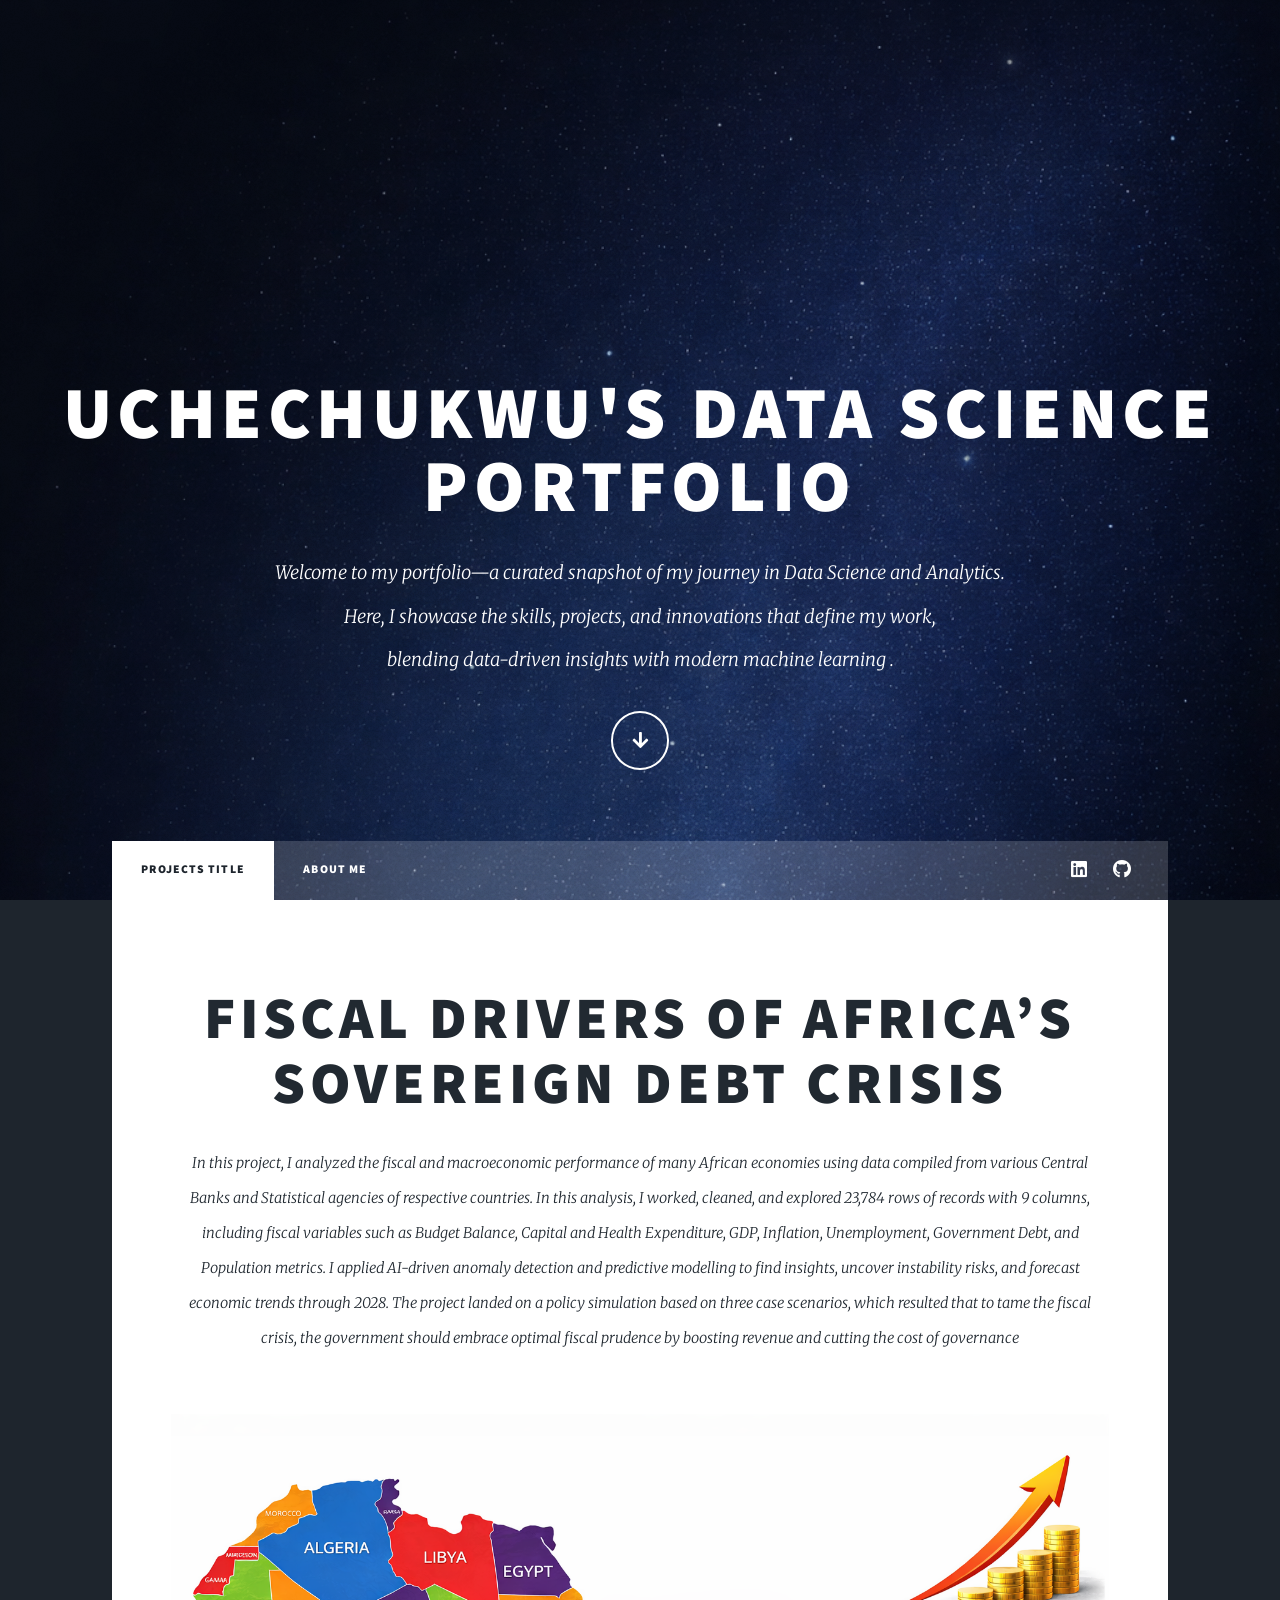
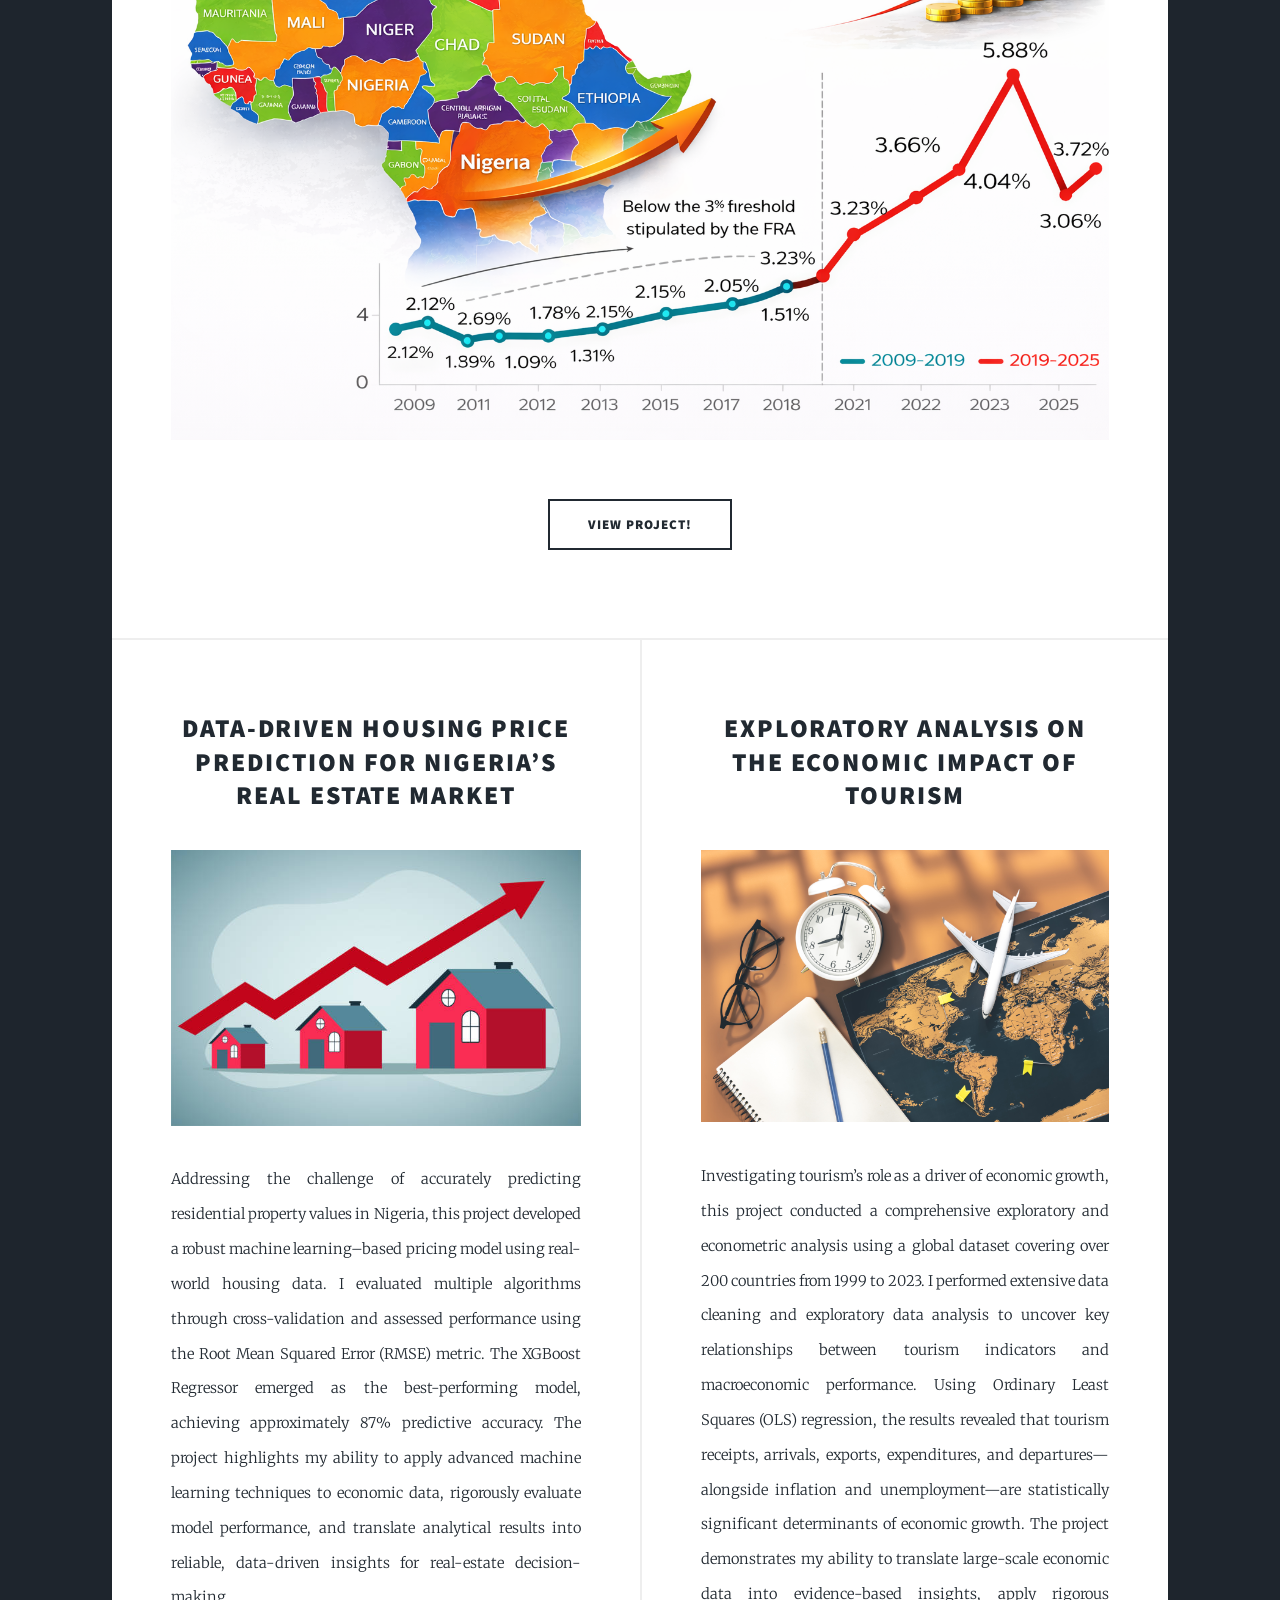
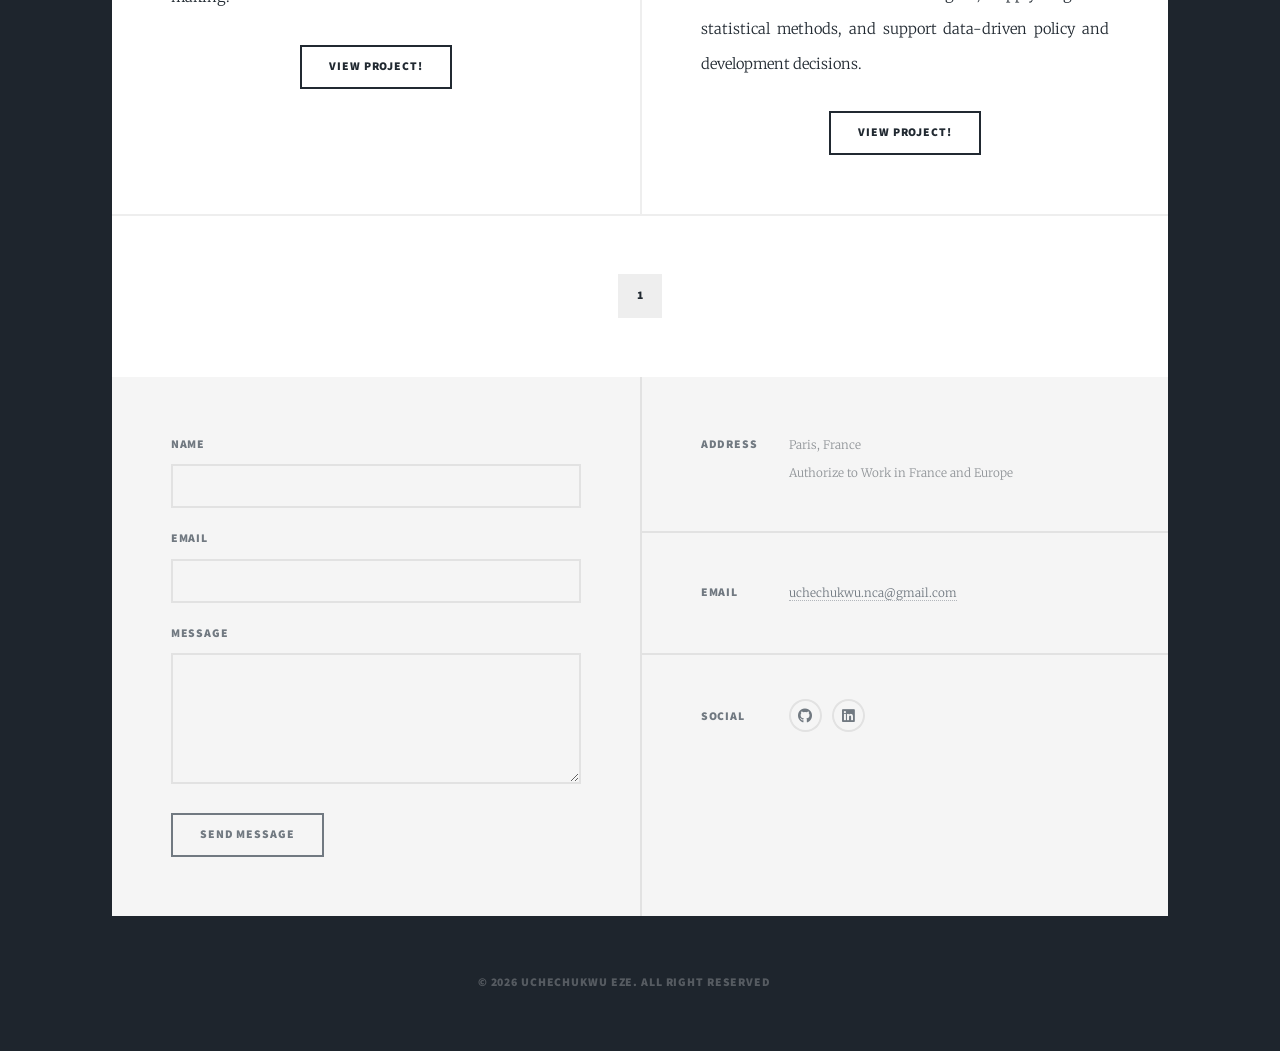
<file: index.html>
<!DOCTYPE HTML>
<!--
	Massively by HTML5 UP
	html5up.net | @ajlkn
	Free for personal and commercial use under the CCA 3.0 license (html5up.net/license)
-->
<html>
	<head>
		<title>Uchechukwu Eze</title>
		<meta charset="utf-8" />
		<meta name="viewport" content="width=device-width, initial-scale=1, user-scalable=no" />
		<link rel="stylesheet" href="assets/css/main.css" />
		<noscript><link rel="stylesheet" href="assets/css/noscript.css" /></noscript>
	</head>
	<body class="is-preload">

		<!-- Wrapper -->
			<div id="wrapper" class="fade-in">

				<!-- Intro -->
					<div id="intro">
						<h1>UCHECHUKWU's DATA SCIENCE <br>
							PORTFOLIO
						</h1>
						<p>Welcome to my portfolio—a curated snapshot of my journey in Data Science and Analytics.<br>
							Here, I showcase the skills, projects, and innovations that define my work, <br>blending data-driven insights with modern machine learning <a href="https://html5up.net/license"></a>.</p>
						<ul class="actions">
							<li><a href="#header" class="button icon solid solo fa-arrow-down scrolly">Continue</a></li>
						</ul>
					</div>

				<!-- Header -->
					<header id="header">
						<a href="index.html" class="logo">FEATURED PROJECTS</a>
					</header>

				<!-- Nav -->
					<nav id="nav">
						<ul class="links">
							<li class="active"><a href="index.html">Projects Title</a></li>
							<li><a href="generic.html">About Me</a></li>
						</ul>
						<ul class="icons">
							<li><a href="https://www.linkedin.com/in/uchechukwu-eze/" class="icon brands fa-linkedin"><span class="label">Linkedin</span></a></li>
							<li><a href="https://github.com/uchechukwueze" class="icon brands fa-github"><span class="label">GitHub</span></a></li>
						</ul>
					</nav>

				<!-- Main -->
					<div id="main">

						<!-- Featured Post -->
							<article class="post featured">
								<header class="major">
									<h2><a href="https://github.com/uchechukwueze/Fiscal-Drivers-of-Africa-s-Sovereign-Debt-Crisis">Fiscal Drivers of Africa’s Sovereign Debt Crisis</a></h2>
									<p>In this project, I analyzed the fiscal and macroeconomic performance of many African economies using data compiled from various Central Banks and Statistical agencies of respective countries. In this analysis, I worked, cleaned, and explored 23,784 rows of records with 9 columns, including fiscal variables such as Budget Balance, Capital and Health Expenditure, GDP, Inflation, Unemployment, Government Debt, and Population metrics.
									 I applied AI-driven anomaly detection and predictive modelling to find insights, uncover instability risks, and forecast economic trends through 2028.
									The project landed on a policy simulation based on three case scenarios, which resulted that to tame the fiscal crisis, the government should embrace optimal fiscal prudence by boosting revenue and cutting the cost of governance</p>
								</header>
								<a href="https://github.com/uchechukwueze/Fiscal-Drivers-of-Africa-s-Sovereign-Debt-Crisis" class="image main"><img src="images/theme_1.png.png" alt="" /></a>
								<ul class="actions special">
									<li><a href="https://github.com/uchechukwueze/Fiscal-Drivers-of-Africa-s-Sovereign-Debt-Crisis" class="button large">View Project!</a></li>
								</ul>
							</article>

						<!-- Posts -->
							<section class="posts">
								<article>
									<header>
										<span class="date"></span>
										<h2><a href="https://github.com/uchechukwueze/Nigeria-House-Price-Prediction/blob/main/Nigeria_price/nigeria.ipynb">Data-Driven Housing Price Prediction for Nigeria’s Real Estate Market<br />
										</a></h2>
									</header>
									<a href="https://github.com/uchechukwueze/Nigeria-House-Price-Prediction/blob/main/Nigeria_price/nigeria.ipynb" class="image fit"><img src="images/image.png" alt="" /></a>
									<p>Addressing the challenge of accurately predicting residential property values in Nigeria, 
										this project developed a robust machine learning–based pricing model using real-world housing data. I evaluated multiple algorithms through cross-validation and assessed performance using the Root Mean Squared Error (RMSE) metric. The XGBoost Regressor emerged as the best-performing model, achieving approximately 87% predictive accuracy. The project highlights my ability to apply advanced machine learning techniques to economic data, rigorously evaluate model performance, and translate analytical results into reliable, 
										data-driven insights for real-estate decision-making.</p>
									<ul class="actions special">
										<li><a href="https://github.com/uchechukwueze/Nigeria-House-Price-Prediction/blob/main/Nigeria_price/nigeria.ipynb" class="button">View Project!</a></li>
									</ul>
								</article>
								<article>
									<header>
										<span class="date"></span>
										<h2><a href="https://github.com/uchechukwueze/Tourism-and-Economic-Growth-Insights-from-the-TEI-Dataset/blob/main/Insights%20from%20the%20TEI%20Dataset.ipynb">Exploratory Analysis on the Economic Impact of Tourism
										</a></h2>
									</header>
									<a href="https://github.com/uchechukwueze/Tourism-and-Economic-Growth-Insights-from-the-TEI-Dataset/blob/main/Insights%20from%20the%20TEI%20Dataset.ipynb" class="image fit"><img src="images/Tourism.jpg" alt="" /></a>
									<p> Investigating tourism’s role as a driver of economic growth, this project conducted a comprehensive exploratory and econometric analysis using a global dataset covering over 200 countries from 1999 to 2023. I performed extensive data cleaning and exploratory data analysis to uncover key relationships between tourism indicators and macroeconomic performance. Using Ordinary Least Squares (OLS) regression, the results revealed that tourism receipts, arrivals, exports, expenditures, and departures—alongside inflation and unemployment—are statistically significant determinants of economic growth. The project demonstrates my ability to translate large-scale economic data into evidence-based insights, apply rigorous statistical methods, 
										and support data-driven policy and development decisions.</p>
									<ul class="actions special">
										<li><a href="https://github.com/uchechukwueze/Tourism-and-Economic-Growth-Insights-from-the-TEI-Dataset/blob/main/Insights%20from%20the%20TEI%20Dataset.ipynb" class="button">View Project!</a></li>
									</ul>
								</article>
								<!-- <article>
									<header>
										<span class="date">April 18, 2017</span>
										<h2><a href="#">Ante mattis<br />
										interdum dolor</a></h2>
									</header>
									<a href="#" class="image fit"><img src="images/pic04.jpg" alt="" /></a>
									<p>Donec eget ex magna. Interdum et malesuada fames ac ante ipsum primis in faucibus. Pellentesque venenatis dolor imperdiet dolor mattis sagittis magna etiam.</p>
									<ul class="actions special">
										<li><a href="#" class="button">Full Story</a></li>
									</ul>
								</article>
								<article>
									<header>
										<span class="date">April 14, 2017</span>
										<h2><a href="#">Tempus sed<br />
										nulla imperdiet</a></h2>
									</header>
									<a href="#" class="image fit"><img src="images/pic05.jpg" alt="" /></a>
									<p>Donec eget ex magna. Interdum et malesuada fames ac ante ipsum primis in faucibus. Pellentesque venenatis dolor imperdiet dolor mattis sagittis magna etiam.</p>
									<ul class="actions special">
										<li><a href="#" class="button">Full Story</a></li>
									</ul>
								</article>
								<article>
									<header>
										<span class="date">April 11, 2017</span>
										<h2><a href="#">Odio magna<br />
										sed consectetur</a></h2>
									</header>
									<a href="#" class="image fit"><img src="images/pic06.jpg" alt="" /></a>
									<p>Donec eget ex magna. Interdum et malesuada fames ac ante ipsum primis in faucibus. Pellentesque venenatis dolor imperdiet dolor mattis sagittis magna etiam.</p>
									<ul class="actions special">
										<li><a href="#" class="button">Full Story</a></li>
									</ul>
								</article>
								<article>
									<header>
										<span class="date">April 7, 2017</span>
										<h2><a href="#">Augue lorem<br />
										primis vestibulum</a></h2>
									</header>
									<a href="#" class="image fit"><img src="images/pic07.jpg" alt="" /></a>
									<p>Donec eget ex magna. Interdum et malesuada fames ac ante ipsum primis in faucibus. Pellentesque venenatis dolor imperdiet dolor mattis sagittis magna etiam.</p>
									<ul class="actions special">
										<li><a href="#" class="button">Full Story</a></li>
									</ul>
								</article> -->
							</section>

						<!-- Footer -->
							<footer>
								<div class="pagination">
									<!--<a href="#" class="previous">Prev</a>-->
									<a href="#" class="page active">1</a>
									<!-- <a href="#" class="page">2</a>
									<a href="#" class="page">3</a>
									<span class="extra">&hellip;</span>
									<a href="#" class="page">8</a>
									<a href="#" class="page">9</a>
									<a href="#" class="page">10</a>
									<a href="#" class="next">Next</a> -->
								</div>
							</footer>

					</div>

				<!-- Footer -->
					<footer id="footer">
						<section>
							<form method="post" action="#">
								<div class="fields">
									<div class="field">
										<label for="name">Name</label>
										<input type="text" name="name" id="name" />
									</div>
									<div class="field">
										<label for="email">Email</label>
										<input type="text" name="email" id="email" />
									</div>
									<div class="field">
										<label for="message">Message</label>
										<textarea name="message" id="message" rows="3"></textarea>
									</div>
								</div>
								<ul class="actions">
									<li><input type="submit" value="Send Message" /></li>
								</ul>
							</form>
						</section>
						<section class="split contact">
							<section class="alt">
								<h3>Address</h3>
								<p>Paris, France<br />
								Authorize to Work in France and Europe</p>
							</section>
							<section>
								<h3>Email</h3>
								<p><a href="#">uchechukwu.nca@gmail.com</a></p>
							</section>
							<section>
								<h3>Social</h3>
								<ul class="icons alt">
									<li><a href="#" class="icon brands alt fa-github"><span class="label">GitHub</span></a></li>
									<li><a href="https://www.linkedin.com/in/uchechukwu-eze/" class="icon brands alt fa-linkedin"><span class="label">Linkedin</span></a></li>
									<li><a href="#" class="icon brands alt fa-gmail"><span class="label">Email</span></a></li>

								</ul>
							</section>
						</section>
					</footer>

				<!-- Copyright -->
					<div id="copyright">
						<ul><li>&copy; 2026 Uchechukwu Eze. All right Reserved</li><li></a></li></ul>
					</div>

			</div>

		<!-- Scripts -->
			<script src="assets/js/jquery.min.js"></script>
			<script src="assets/js/jquery.scrollex.min.js"></script>
			<script src="assets/js/jquery.scrolly.min.js"></script>
			<script src="assets/js/browser.min.js"></script>
			<script src="assets/js/breakpoints.min.js"></script>
			<script src="assets/js/util.js"></script>
			<script src="assets/js/main.js"></script>

	</body>
</html>
</file>
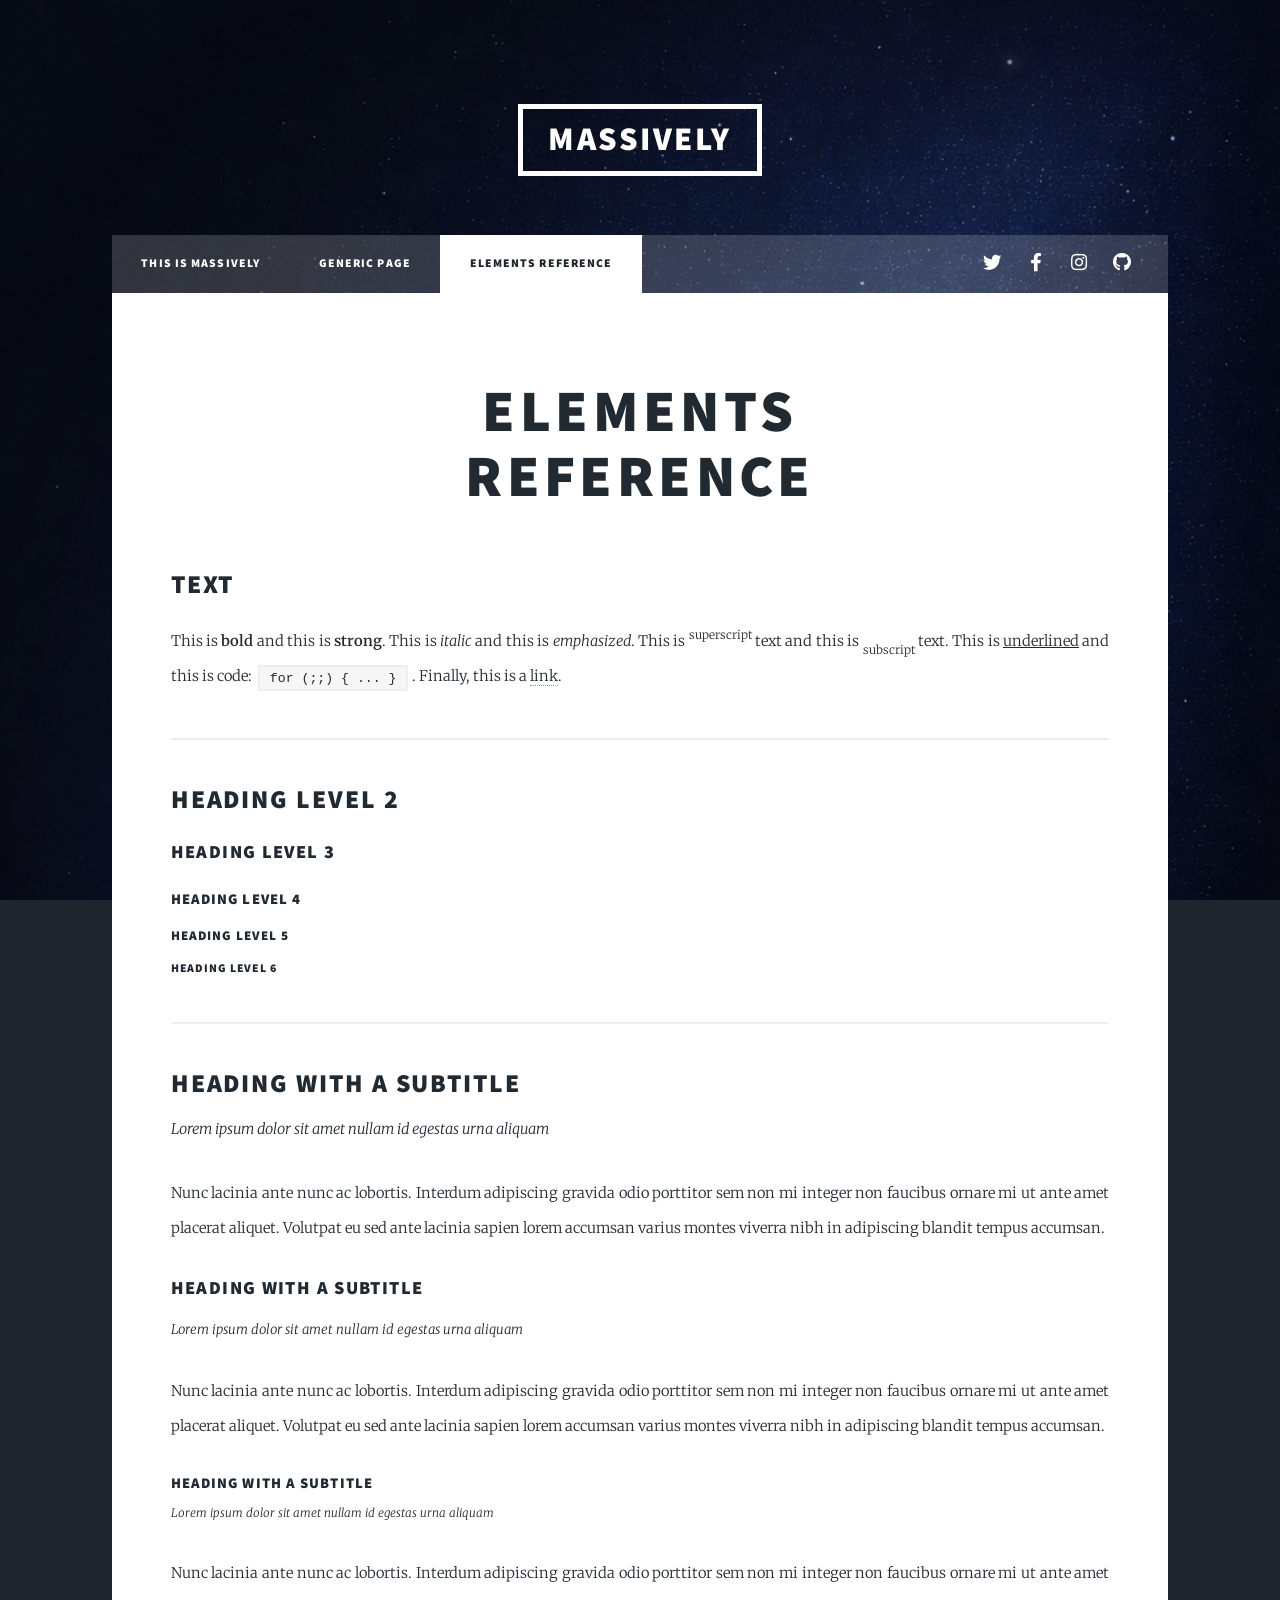
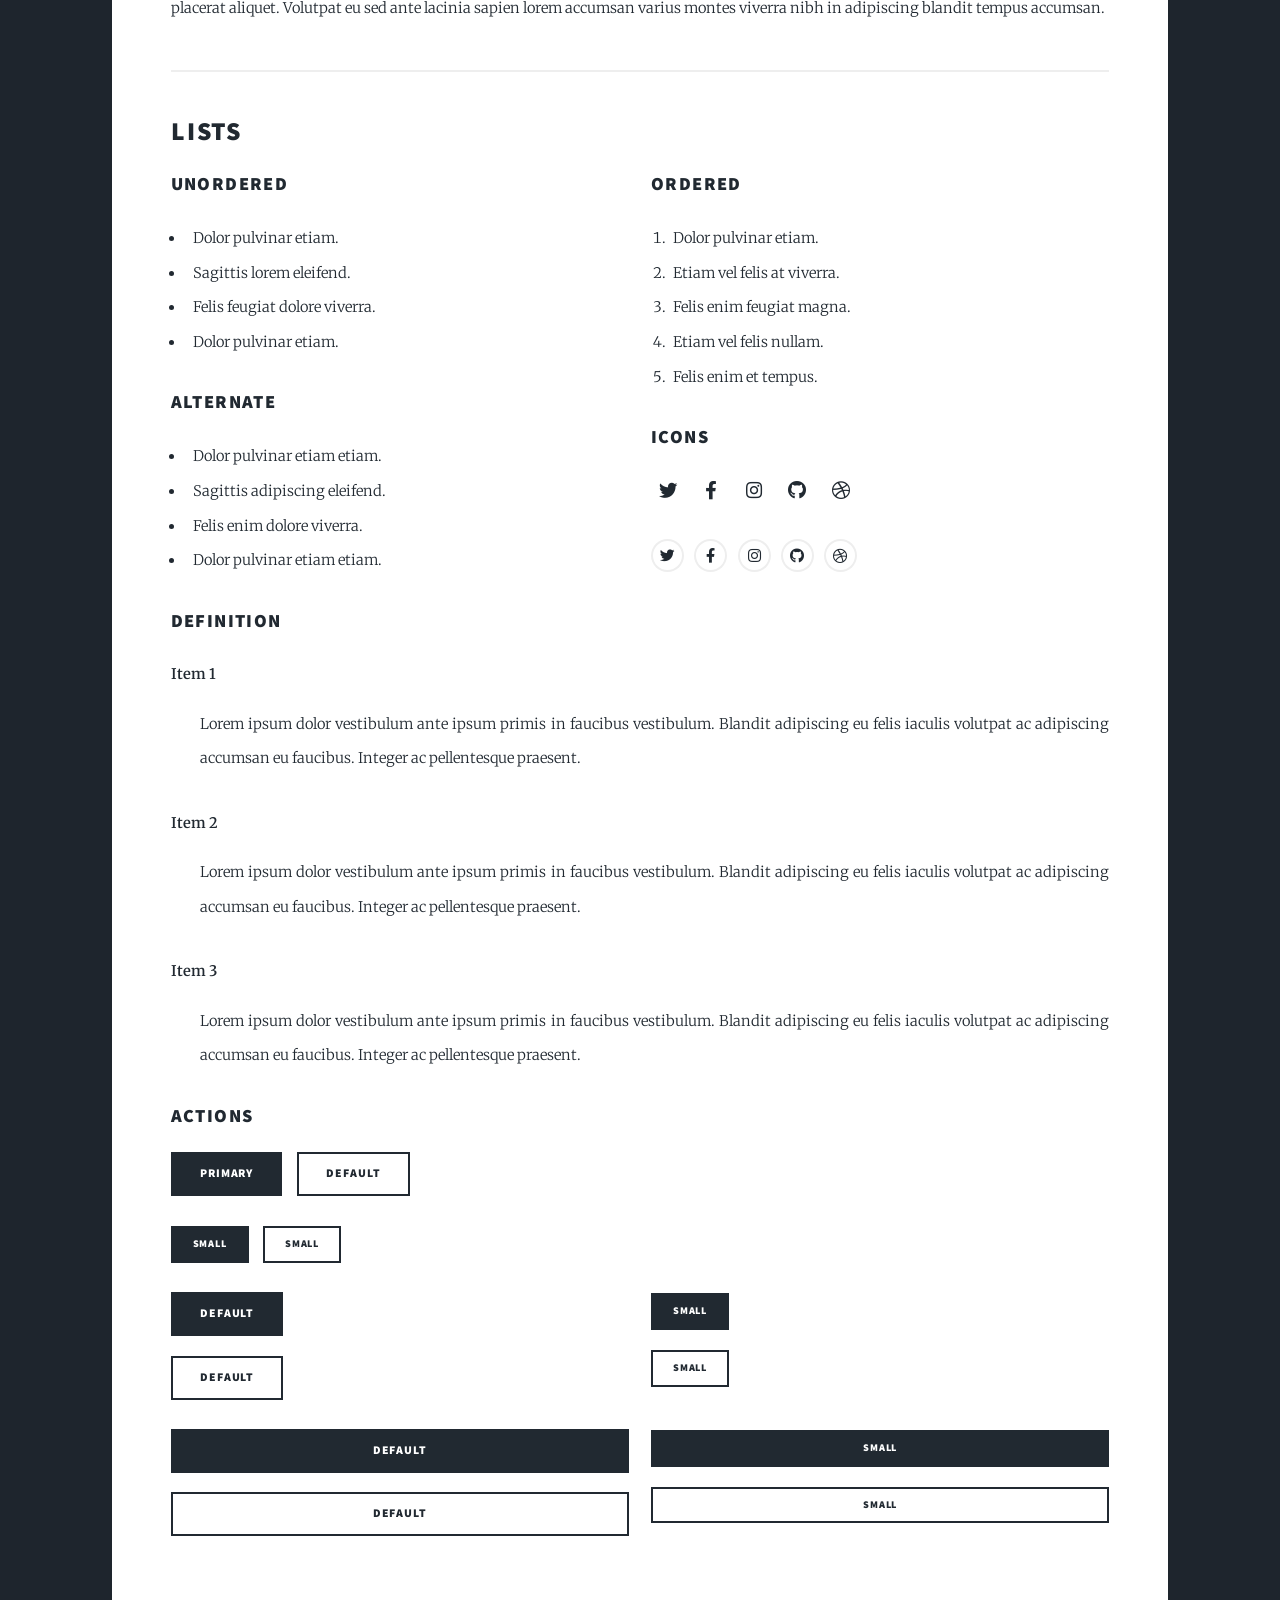
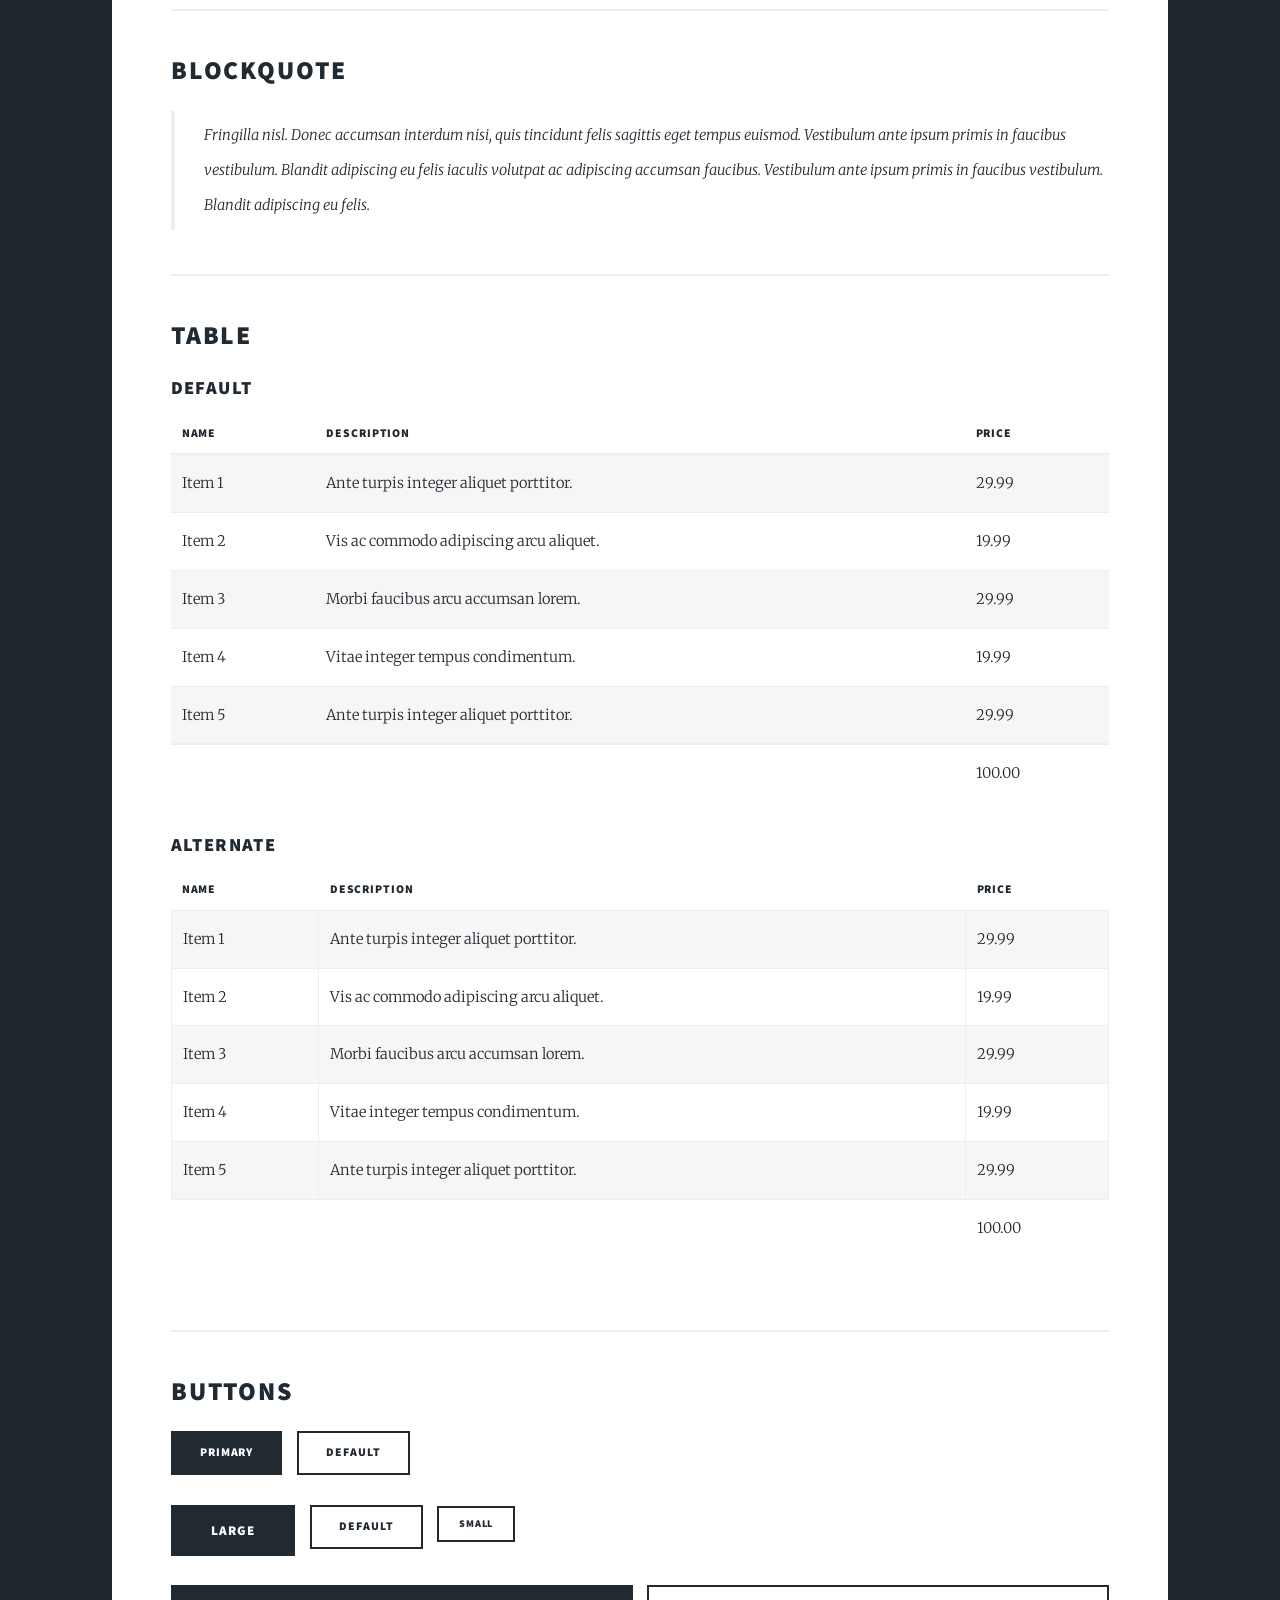
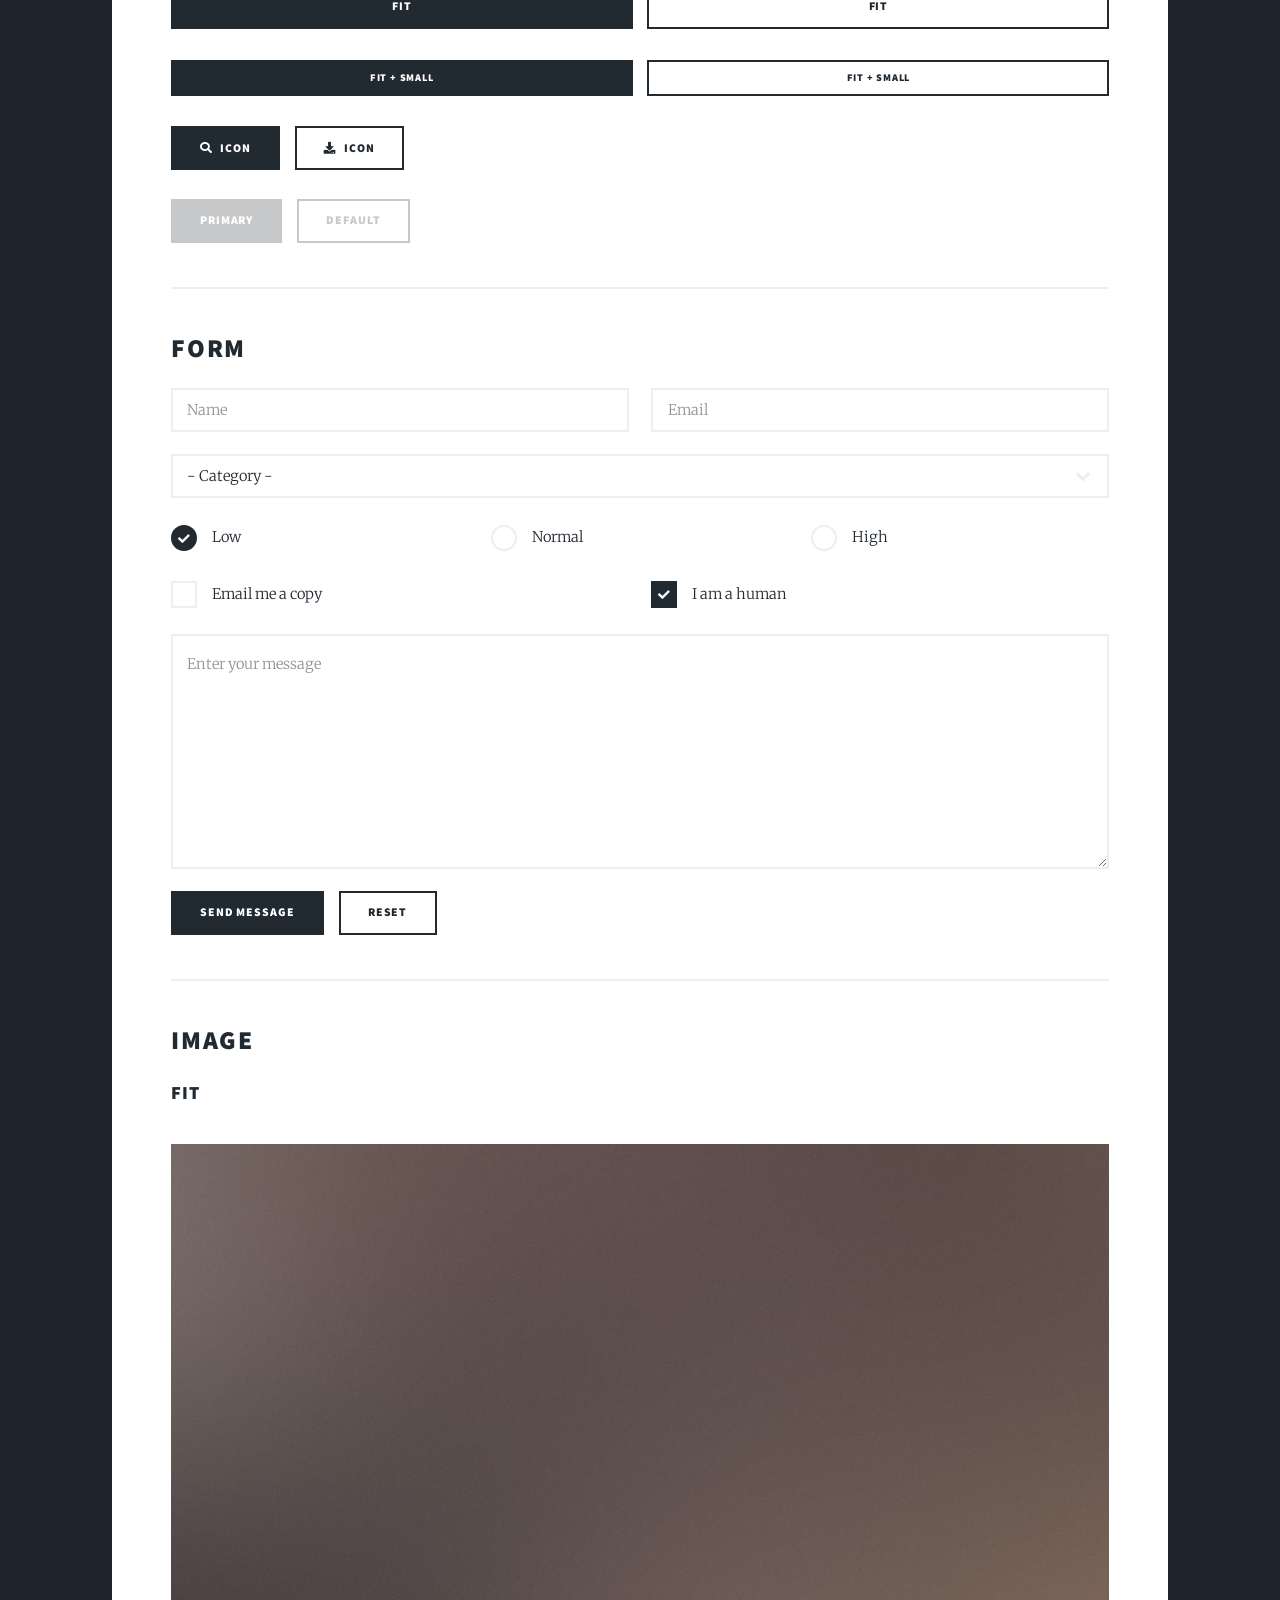
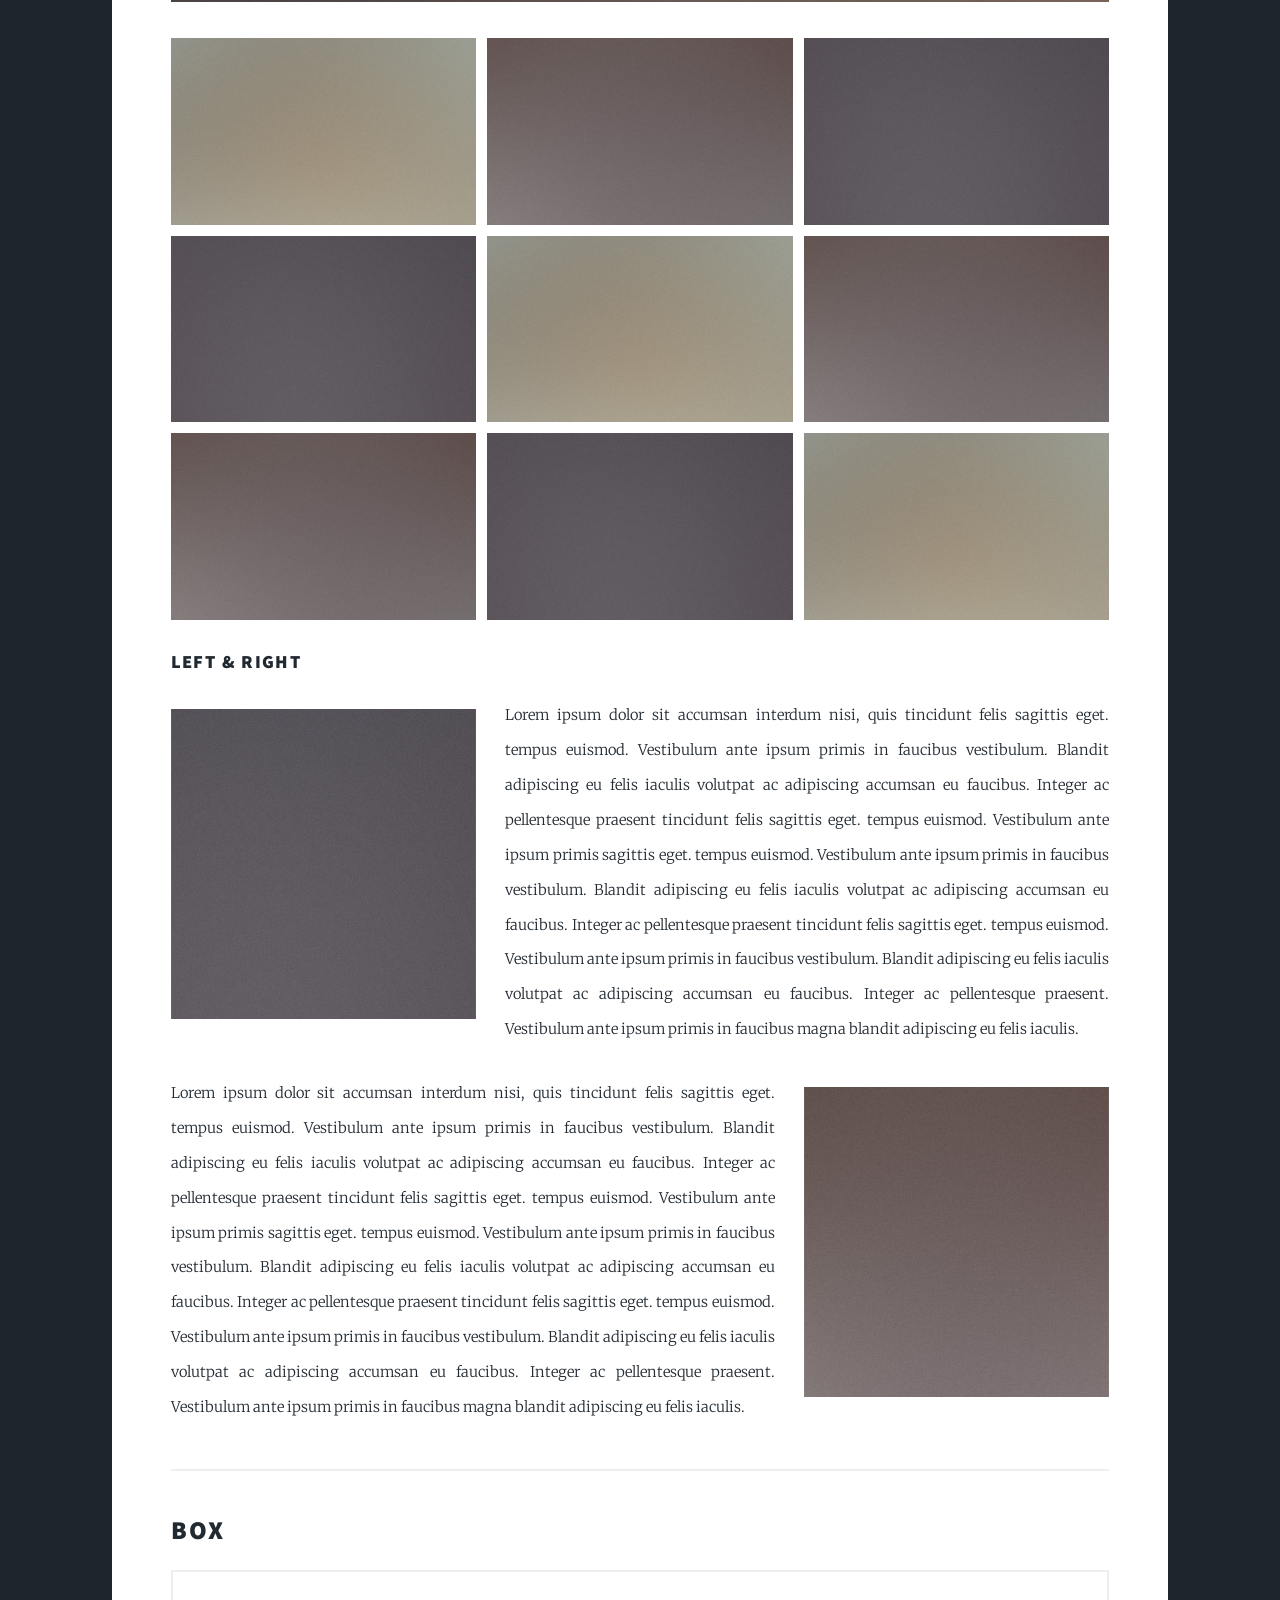
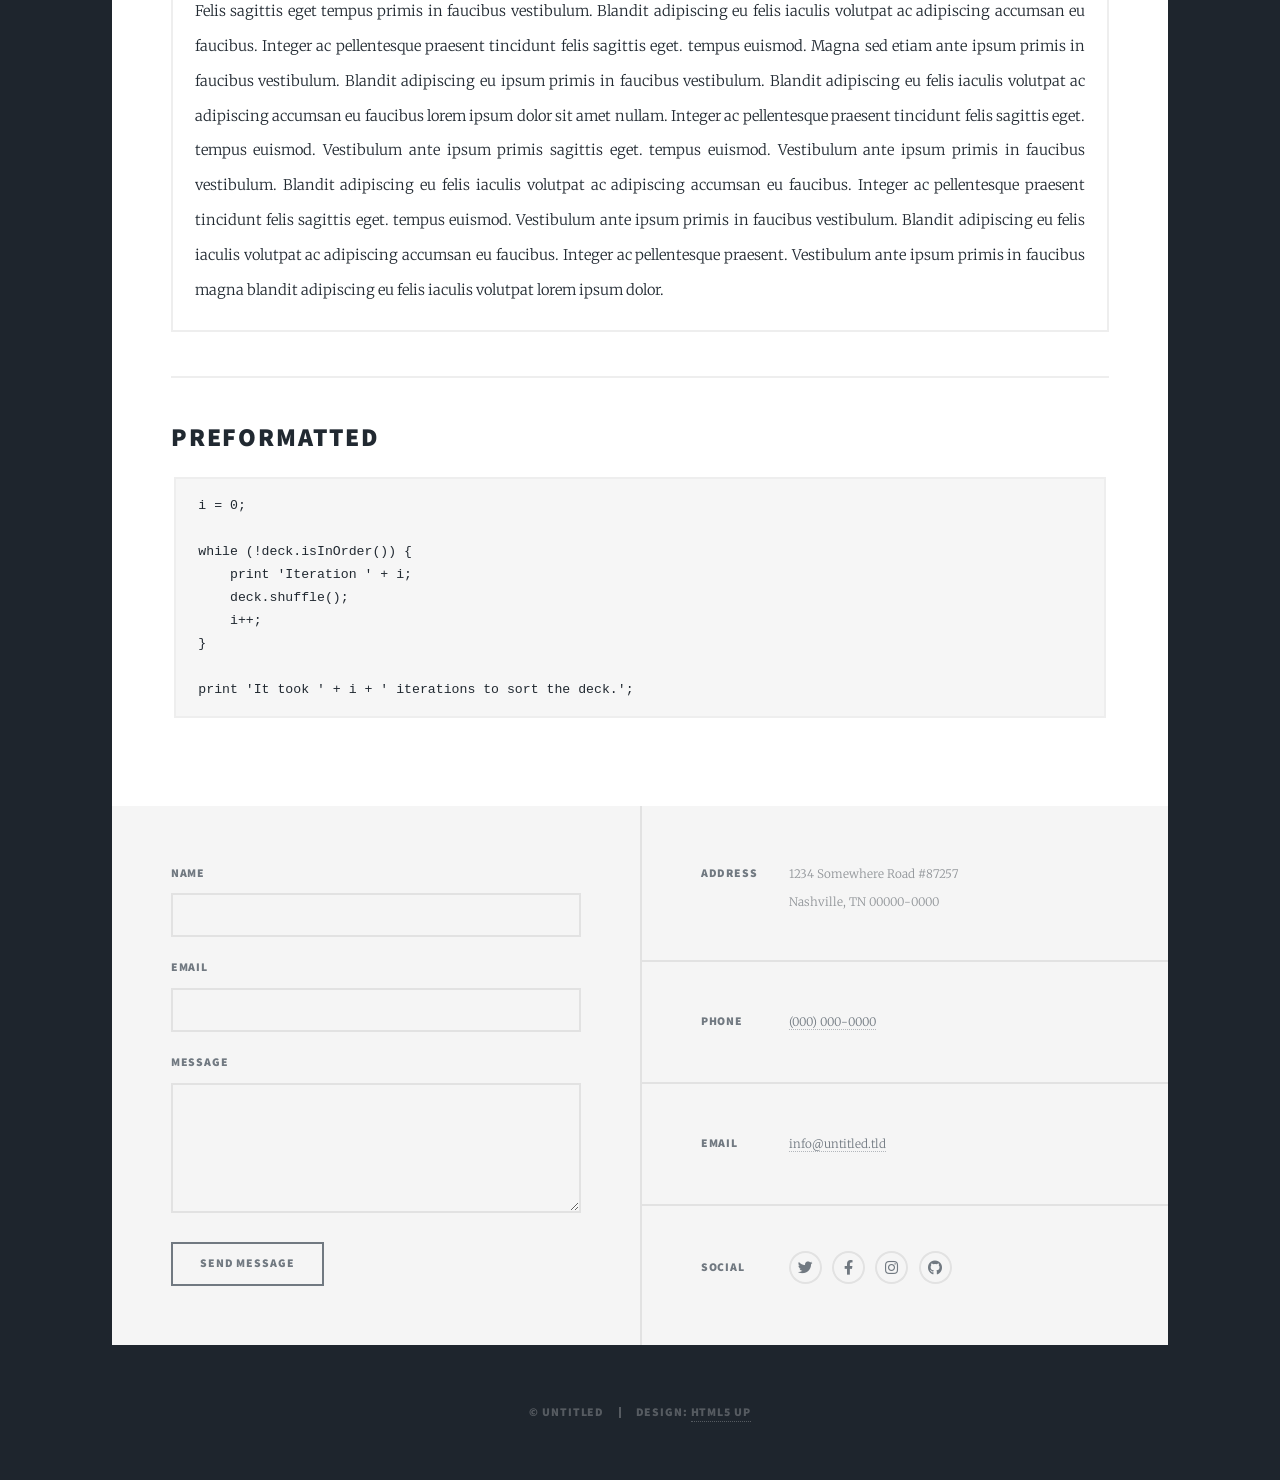
<file: elements.html>
<!DOCTYPE HTML>
<!--
	Massively by HTML5 UP
	html5up.net | @ajlkn
	Free for personal and commercial use under the CCA 3.0 license (html5up.net/license)
-->
<html>
	<head>
		<title>Elements Reference - Massively by HTML5 UP</title>
		<meta charset="utf-8" />
		<meta name="viewport" content="width=device-width, initial-scale=1, user-scalable=no" />
		<link rel="stylesheet" href="assets/css/main.css" />
		<noscript><link rel="stylesheet" href="assets/css/noscript.css" /></noscript>
	</head>
	<body class="is-preload">

		<!-- Wrapper -->
			<div id="wrapper">

				<!-- Header -->
					<header id="header">
						<a href="index.html" class="logo">Massively</a>
					</header>

				<!-- Nav -->
					<nav id="nav">
						<ul class="links">
							<li><a href="index.html">This is Massively</a></li>
							<li><a href="generic.html">Generic Page</a></li>
							<li class="active"><a href="elements.html">Elements Reference</a></li>
						</ul>
						<ul class="icons">
							<li><a href="#" class="icon brands fa-twitter"><span class="label">Twitter</span></a></li>
							<li><a href="#" class="icon brands fa-facebook-f"><span class="label">Facebook</span></a></li>
							<li><a href="#" class="icon brands fa-instagram"><span class="label">Instagram</span></a></li>
							<li><a href="#" class="icon brands fa-github"><span class="label">GitHub</span></a></li>
						</ul>
					</nav>

				<!-- Main -->
					<div id="main">

						<!-- Post -->
							<section class="post">
								<header class="major">
									<h1>Elements<br />
									Reference</h1>
								</header>

								<!-- Text stuff -->
									<h2>Text</h2>
									<p>This is <b>bold</b> and this is <strong>strong</strong>. This is <i>italic</i> and this is <em>emphasized</em>.
									This is <sup>superscript</sup> text and this is <sub>subscript</sub> text.
									This is <u>underlined</u> and this is code: <code>for (;;) { ... }</code>.
									Finally, this is a <a href="#">link</a>.</p>
									<hr />
									<h2>Heading Level 2</h2>
									<h3>Heading Level 3</h3>
									<h4>Heading Level 4</h4>
									<h5>Heading Level 5</h5>
									<h6>Heading Level 6</h6>
									<hr />
									<header>
										<h2>Heading with a Subtitle</h2>
										<p>Lorem ipsum dolor sit amet nullam id egestas urna aliquam</p>
									</header>
									<p>Nunc lacinia ante nunc ac lobortis. Interdum adipiscing gravida odio porttitor sem non mi integer non faucibus ornare mi ut ante amet placerat aliquet. Volutpat eu sed ante lacinia sapien lorem accumsan varius montes viverra nibh in adipiscing blandit tempus accumsan.</p>
									<header>
										<h3>Heading with a Subtitle</h3>
										<p>Lorem ipsum dolor sit amet nullam id egestas urna aliquam</p>
									</header>
									<p>Nunc lacinia ante nunc ac lobortis. Interdum adipiscing gravida odio porttitor sem non mi integer non faucibus ornare mi ut ante amet placerat aliquet. Volutpat eu sed ante lacinia sapien lorem accumsan varius montes viverra nibh in adipiscing blandit tempus accumsan.</p>
									<header>
										<h4>Heading with a Subtitle</h4>
										<p>Lorem ipsum dolor sit amet nullam id egestas urna aliquam</p>
									</header>
									<p>Nunc lacinia ante nunc ac lobortis. Interdum adipiscing gravida odio porttitor sem non mi integer non faucibus ornare mi ut ante amet placerat aliquet. Volutpat eu sed ante lacinia sapien lorem accumsan varius montes viverra nibh in adipiscing blandit tempus accumsan.</p>

									<hr />

								<!-- Lists -->
									<h2>Lists</h2>
									<div class="row">
										<div class="col-6 col-12-small">

											<h3>Unordered</h3>
											<ul>
												<li>Dolor pulvinar etiam.</li>
												<li>Sagittis lorem eleifend.</li>
												<li>Felis feugiat dolore viverra.</li>
												<li>Dolor pulvinar etiam.</li>
											</ul>

											<h3>Alternate</h3>
											<ul class="alt">
												<li>Dolor pulvinar etiam etiam.</li>
												<li>Sagittis adipiscing eleifend.</li>
												<li>Felis enim dolore viverra.</li>
												<li>Dolor pulvinar etiam etiam.</li>
											</ul>

										</div>
										<div class="col-6 col-12-small">

											<h3>Ordered</h3>
											<ol>
												<li>Dolor pulvinar etiam.</li>
												<li>Etiam vel felis at viverra.</li>
												<li>Felis enim feugiat magna.</li>
												<li>Etiam vel felis nullam.</li>
												<li>Felis enim et tempus.</li>
											</ol>

											<h3>Icons</h3>
											<ul class="icons">
												<li><a href="#" class="icon brands fa-twitter"><span class="label">Twitter</span></a></li>
												<li><a href="#" class="icon brands fa-facebook-f"><span class="label">Facebook</span></a></li>
												<li><a href="#" class="icon brands fa-instagram"><span class="label">Instagram</span></a></li>
												<li><a href="#" class="icon brands fa-github"><span class="label">Github</span></a></li>
												<li><a href="#" class="icon brands fa-dribbble"><span class="label">Dribbble</span></a></li>
											</ul>
											<ul class="icons alt">
												<li><a href="#" class="icon brands alt fa-twitter"><span class="label">Twitter</span></a></li>
												<li><a href="#" class="icon brands alt fa-facebook-f"><span class="label">Facebook</span></a></li>
												<li><a href="#" class="icon brands alt fa-instagram"><span class="label">Instagram</span></a></li>
												<li><a href="#" class="icon brands alt fa-github"><span class="label">Github</span></a></li>
												<li><a href="#" class="icon brands alt fa-dribbble"><span class="label">Dribbble</span></a></li>
											</ul>

										</div>
									</div>
									<h3>Definition</h3>
									<dl>
										<dt>Item 1</dt>
										<dd>
											<p>Lorem ipsum dolor vestibulum ante ipsum primis in faucibus vestibulum. Blandit adipiscing eu felis iaculis volutpat ac adipiscing accumsan eu faucibus. Integer ac pellentesque praesent.</p>
										</dd>
										<dt>Item 2</dt>
										<dd>
											<p>Lorem ipsum dolor vestibulum ante ipsum primis in faucibus vestibulum. Blandit adipiscing eu felis iaculis volutpat ac adipiscing accumsan eu faucibus. Integer ac pellentesque praesent.</p>
										</dd>
										<dt>Item 3</dt>
										<dd>
											<p>Lorem ipsum dolor vestibulum ante ipsum primis in faucibus vestibulum. Blandit adipiscing eu felis iaculis volutpat ac adipiscing accumsan eu faucibus. Integer ac pellentesque praesent.</p>
										</dd>
									</dl>

									<h3>Actions</h3>
									<ul class="actions">
										<li><a href="#" class="button primary">Primary</a></li>
										<li><a href="#" class="button">Default</a></li>
									</ul>
									<ul class="actions small">
										<li><a href="#" class="button primary small">Small</a></li>
										<li><a href="#" class="button small">Small</a></li>
									</ul>
									<div class="row">
										<div class="col-6 col-12-small">
											<ul class="actions stacked">
												<li><a href="#" class="button primary">Default</a></li>
												<li><a href="#" class="button">Default</a></li>
											</ul>
										</div>
										<div class="col-6 col-12-small">
											<ul class="actions stacked">
												<li><a href="#" class="button primary small">Small</a></li>
												<li><a href="#" class="button small">Small</a></li>
											</ul>
										</div>
									</div>
									<div class="row">
										<div class="col-6 col-12-small">
											<ul class="actions stacked">
												<li><a href="#" class="button primary fit">Default</a></li>
												<li><a href="#" class="button fit">Default</a></li>
											</ul>
										</div>
										<div class="col-6 col-12-small">
											<ul class="actions stacked">
												<li><a href="#" class="button primary small fit">Small</a></li>
												<li><a href="#" class="button small fit">Small</a></li>
											</ul>
										</div>
									</div>

									<hr />

								<!-- Blockquote -->
									<h2>Blockquote</h2>
									<blockquote>Fringilla nisl. Donec accumsan interdum nisi, quis tincidunt felis sagittis eget tempus euismod. Vestibulum ante ipsum primis in faucibus vestibulum. Blandit adipiscing eu felis iaculis volutpat ac adipiscing accumsan faucibus. Vestibulum ante ipsum primis in faucibus vestibulum. Blandit adipiscing eu felis.</blockquote>

									<hr />

								<!-- Table -->
									<h2>Table</h2>

									<h3>Default</h3>
									<div class="table-wrapper">
										<table>
											<thead>
												<tr>
													<th>Name</th>
													<th>Description</th>
													<th>Price</th>
												</tr>
											</thead>
											<tbody>
												<tr>
													<td>Item 1</td>
													<td>Ante turpis integer aliquet porttitor.</td>
													<td>29.99</td>
												</tr>
												<tr>
													<td>Item 2</td>
													<td>Vis ac commodo adipiscing arcu aliquet.</td>
													<td>19.99</td>
												</tr>
												<tr>
													<td>Item 3</td>
													<td> Morbi faucibus arcu accumsan lorem.</td>
													<td>29.99</td>
												</tr>
												<tr>
													<td>Item 4</td>
													<td>Vitae integer tempus condimentum.</td>
													<td>19.99</td>
												</tr>
												<tr>
													<td>Item 5</td>
													<td>Ante turpis integer aliquet porttitor.</td>
													<td>29.99</td>
												</tr>
											</tbody>
											<tfoot>
												<tr>
													<td colspan="2"></td>
													<td>100.00</td>
												</tr>
											</tfoot>
										</table>
									</div>

									<h3>Alternate</h3>
									<div class="table-wrapper">
										<table class="alt">
											<thead>
												<tr>
													<th>Name</th>
													<th>Description</th>
													<th>Price</th>
												</tr>
											</thead>
											<tbody>
												<tr>
													<td>Item 1</td>
													<td>Ante turpis integer aliquet porttitor.</td>
													<td>29.99</td>
												</tr>
												<tr>
													<td>Item 2</td>
													<td>Vis ac commodo adipiscing arcu aliquet.</td>
													<td>19.99</td>
												</tr>
												<tr>
													<td>Item 3</td>
													<td> Morbi faucibus arcu accumsan lorem.</td>
													<td>29.99</td>
												</tr>
												<tr>
													<td>Item 4</td>
													<td>Vitae integer tempus condimentum.</td>
													<td>19.99</td>
												</tr>
												<tr>
													<td>Item 5</td>
													<td>Ante turpis integer aliquet porttitor.</td>
													<td>29.99</td>
												</tr>
											</tbody>
											<tfoot>
												<tr>
													<td colspan="2"></td>
													<td>100.00</td>
												</tr>
											</tfoot>
										</table>
									</div>

									<hr />

								<!-- Buttons -->
									<h2>Buttons</h2>
									<ul class="actions">
										<li><a href="#" class="button primary">Primary</a></li>
										<li><a href="#" class="button">Default</a></li>
									</ul>
									<ul class="actions">
										<li><a href="#" class="button primary large">Large</a></li>
										<li><a href="#" class="button">Default</a></li>
										<li><a href="#" class="button small">Small</a></li>
									</ul>
									<ul class="actions fit">
										<li><a href="#" class="button primary fit">Fit</a></li>
										<li><a href="#" class="button fit">Fit</a></li>
									</ul>
									<ul class="actions fit small">
										<li><a href="#" class="button primary fit small">Fit + Small</a></li>
										<li><a href="#" class="button fit small">Fit + Small</a></li>
									</ul>
									<ul class="actions">
										<li><a href="#" class="button primary icon solid fa-search">Icon</a></li>
										<li><a href="#" class="button icon solid fa-download">Icon</a></li>
									</ul>
									<ul class="actions">
										<li><span class="button primary disabled">Primary</span></li>
										<li><span class="button disabled">Default</span></li>
									</ul>

									<hr />

								<!-- Form -->
									<h2>Form</h2>

									<form method="post" action="#">
										<div class="row gtr-uniform">
											<div class="col-6 col-12-xsmall">
												<input type="text" name="demo-name" id="demo-name" value="" placeholder="Name" />
											</div>
											<div class="col-6 col-12-xsmall">
												<input type="email" name="demo-email" id="demo-email" value="" placeholder="Email" />
											</div>
											<!-- Break -->
											<div class="col-12">
												<select name="demo-category" id="demo-category">
													<option value="">- Category -</option>
													<option value="1">Manufacturing</option>
													<option value="1">Shipping</option>
													<option value="1">Administration</option>
													<option value="1">Human Resources</option>
												</select>
											</div>
											<!-- Break -->
											<div class="col-4 col-12-small">
												<input type="radio" id="demo-priority-low" name="demo-priority" checked>
												<label for="demo-priority-low">Low</label>
											</div>
											<div class="col-4 col-12-small">
												<input type="radio" id="demo-priority-normal" name="demo-priority">
												<label for="demo-priority-normal">Normal</label>
											</div>
											<div class="col-4 col-12-small">
												<input type="radio" id="demo-priority-high" name="demo-priority">
												<label for="demo-priority-high">High</label>
											</div>
											<!-- Break -->
											<div class="col-6 col-12-small">
												<input type="checkbox" id="demo-copy" name="demo-copy">
												<label for="demo-copy">Email me a copy</label>
											</div>
											<div class="col-6 col-12-small">
												<input type="checkbox" id="demo-human" name="demo-human" checked>
												<label for="demo-human">I am a human</label>
											</div>
											<!-- Break -->
											<div class="col-12">
												<textarea name="demo-message" id="demo-message" placeholder="Enter your message" rows="6"></textarea>
											</div>
											<!-- Break -->
											<div class="col-12">
												<ul class="actions">
													<li><input type="submit" value="Send Message" class="primary" /></li>
													<li><input type="reset" value="Reset" /></li>
												</ul>
											</div>
										</div>
									</form>

									<hr />

								<!-- Image -->
									<h2>Image</h2>

									<h3>Fit</h3>
									<span class="image fit"><img src="images/pic01.jpg" alt="" /></span>
									<div class="box alt">
										<div class="row gtr-50 gtr-uniform">
											<div class="col-4"><span class="image fit"><img src="images/pic02.jpg" alt="" /></span></div>
											<div class="col-4"><span class="image fit"><img src="images/pic03.jpg" alt="" /></span></div>
											<div class="col-4"><span class="image fit"><img src="images/pic04.jpg" alt="" /></span></div>
											<!-- Break -->
											<div class="col-4"><span class="image fit"><img src="images/pic04.jpg" alt="" /></span></div>
											<div class="col-4"><span class="image fit"><img src="images/pic02.jpg" alt="" /></span></div>
											<div class="col-4"><span class="image fit"><img src="images/pic03.jpg" alt="" /></span></div>
											<!-- Break -->
											<div class="col-4"><span class="image fit"><img src="images/pic03.jpg" alt="" /></span></div>
											<div class="col-4"><span class="image fit"><img src="images/pic04.jpg" alt="" /></span></div>
											<div class="col-4"><span class="image fit"><img src="images/pic02.jpg" alt="" /></span></div>
										</div>
									</div>

									<h3>Left &amp; Right</h3>
									<p><span class="image left"><img src="images/pic08.jpg" alt="" /></span>Lorem ipsum dolor sit accumsan interdum nisi, quis tincidunt felis sagittis eget. tempus euismod. Vestibulum ante ipsum primis in faucibus vestibulum. Blandit adipiscing eu felis iaculis volutpat ac adipiscing accumsan eu faucibus. Integer ac pellentesque praesent tincidunt felis sagittis eget. tempus euismod. Vestibulum ante ipsum primis sagittis eget. tempus euismod. Vestibulum ante ipsum primis in faucibus vestibulum. Blandit adipiscing eu felis iaculis volutpat ac adipiscing accumsan eu faucibus. Integer ac pellentesque praesent tincidunt felis sagittis eget. tempus euismod. Vestibulum ante ipsum primis in faucibus vestibulum. Blandit adipiscing eu felis iaculis volutpat ac adipiscing accumsan eu faucibus. Integer ac pellentesque praesent. Vestibulum ante ipsum primis in faucibus magna blandit adipiscing eu felis iaculis.</p>
									<p><span class="image right"><img src="images/pic09.jpg" alt="" /></span>Lorem ipsum dolor sit accumsan interdum nisi, quis tincidunt felis sagittis eget. tempus euismod. Vestibulum ante ipsum primis in faucibus vestibulum. Blandit adipiscing eu felis iaculis volutpat ac adipiscing accumsan eu faucibus. Integer ac pellentesque praesent tincidunt felis sagittis eget. tempus euismod. Vestibulum ante ipsum primis sagittis eget. tempus euismod. Vestibulum ante ipsum primis in faucibus vestibulum. Blandit adipiscing eu felis iaculis volutpat ac adipiscing accumsan eu faucibus. Integer ac pellentesque praesent tincidunt felis sagittis eget. tempus euismod. Vestibulum ante ipsum primis in faucibus vestibulum. Blandit adipiscing eu felis iaculis volutpat ac adipiscing accumsan eu faucibus. Integer ac pellentesque praesent. Vestibulum ante ipsum primis in faucibus magna blandit adipiscing eu felis iaculis.</p>

									<hr />

								<!-- Box -->
									<h2>Box</h2>
									<div class="box">
										<p>Felis sagittis eget tempus primis in faucibus vestibulum. Blandit adipiscing eu felis iaculis volutpat ac adipiscing accumsan eu faucibus. Integer ac pellentesque praesent tincidunt felis sagittis eget. tempus euismod. Magna sed etiam ante ipsum primis in faucibus vestibulum. Blandit adipiscing eu ipsum primis in faucibus vestibulum. Blandit adipiscing eu felis iaculis volutpat ac adipiscing accumsan eu faucibus lorem ipsum dolor sit amet nullam. Integer ac pellentesque praesent tincidunt felis sagittis eget. tempus euismod. Vestibulum ante ipsum primis sagittis eget. tempus euismod. Vestibulum ante ipsum primis in faucibus vestibulum. Blandit adipiscing eu felis iaculis volutpat ac adipiscing accumsan eu faucibus. Integer ac pellentesque praesent tincidunt felis sagittis eget. tempus euismod. Vestibulum ante ipsum primis in faucibus vestibulum. Blandit adipiscing eu felis iaculis volutpat ac adipiscing accumsan eu faucibus. Integer ac pellentesque praesent. Vestibulum ante ipsum primis in faucibus magna blandit adipiscing eu felis iaculis volutpat lorem ipsum dolor.</p>
									</div>

									<hr />

								<!-- Preformatted Code -->
									<h2>Preformatted</h2>
									<pre><code>i = 0;

while (!deck.isInOrder()) {
    print 'Iteration ' + i;
    deck.shuffle();
    i++;
}

print 'It took ' + i + ' iterations to sort the deck.';
</code></pre>

							</section>

					</div>

				<!-- Footer -->
					<footer id="footer">
						<section>
							<form method="post" action="#">
								<div class="fields">
									<div class="field">
										<label for="name">Name</label>
										<input type="text" name="name" id="name" />
									</div>
									<div class="field">
										<label for="email">Email</label>
										<input type="text" name="email" id="email" />
									</div>
									<div class="field">
										<label for="message">Message</label>
										<textarea name="message" id="message" rows="3"></textarea>
									</div>
								</div>
								<ul class="actions">
									<li><input type="submit" value="Send Message" /></li>
								</ul>
							</form>
						</section>
						<section class="split contact">
							<section class="alt">
								<h3>Address</h3>
								<p>1234 Somewhere Road #87257<br />
								Nashville, TN 00000-0000</p>
							</section>
							<section>
								<h3>Phone</h3>
								<p><a href="#">(000) 000-0000</a></p>
							</section>
							<section>
								<h3>Email</h3>
								<p><a href="#">info@untitled.tld</a></p>
							</section>
							<section>
								<h3>Social</h3>
								<ul class="icons alt">
									<li><a href="#" class="icon brands alt fa-twitter"><span class="label">Twitter</span></a></li>
									<li><a href="#" class="icon brands alt fa-facebook-f"><span class="label">Facebook</span></a></li>
									<li><a href="#" class="icon brands alt fa-instagram"><span class="label">Instagram</span></a></li>
									<li><a href="#" class="icon brands alt fa-github"><span class="label">GitHub</span></a></li>
								</ul>
							</section>
						</section>
					</footer>

				<!-- Copyright -->
					<div id="copyright">
						<ul><li>&copy; Untitled</li><li>Design: <a href="https://html5up.net">HTML5 UP</a></li></ul>
					</div>

			</div>

		<!-- Scripts -->
			<script src="assets/js/jquery.min.js"></script>
			<script src="assets/js/jquery.scrollex.min.js"></script>
			<script src="assets/js/jquery.scrolly.min.js"></script>
			<script src="assets/js/browser.min.js"></script>
			<script src="assets/js/breakpoints.min.js"></script>
			<script src="assets/js/util.js"></script>
			<script src="assets/js/main.js"></script>

	</body>
</html>
</file>
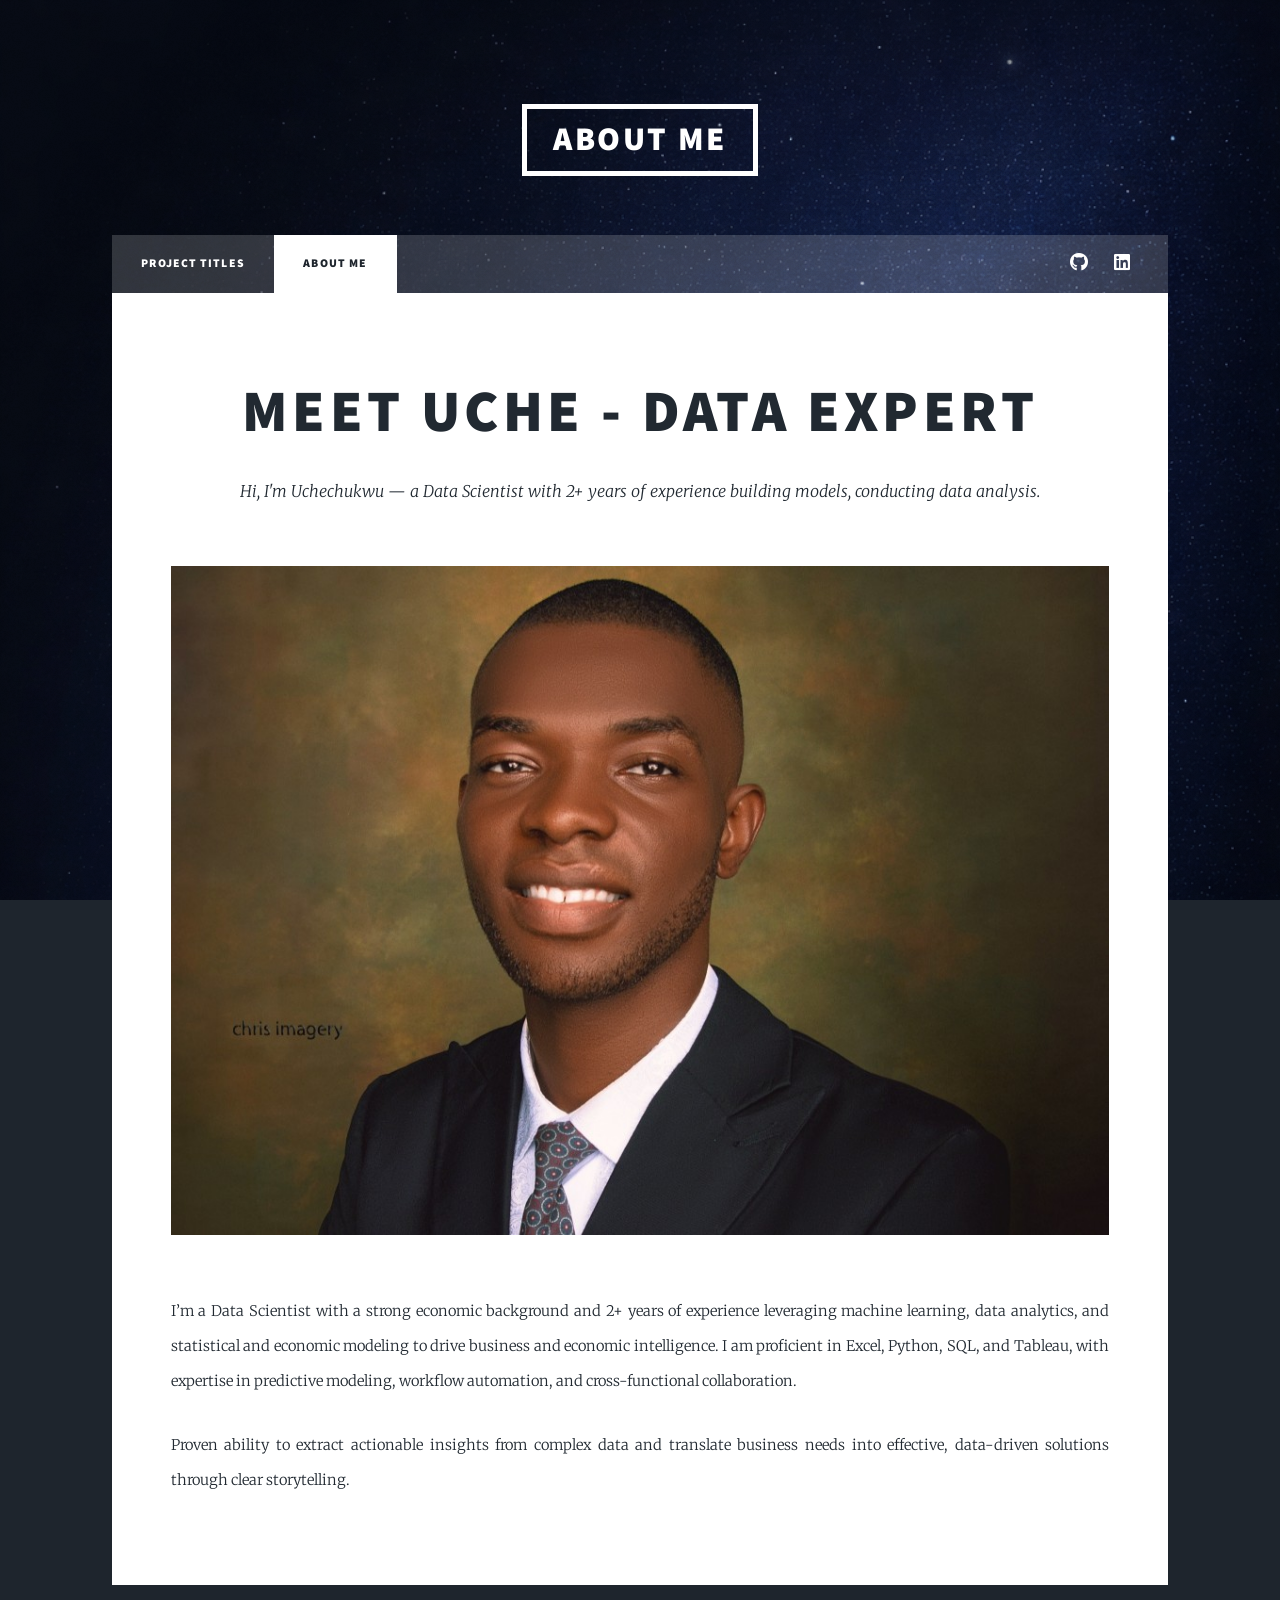
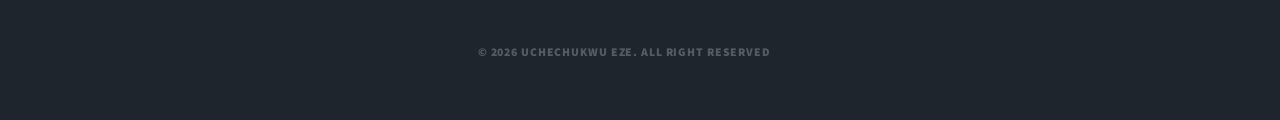
<file: generic.html>
<!DOCTYPE HTML>
<!--
	Massively by HTML5 UP
	html5up.net | @ajlkn
	Free for personal and commercial use under the CCA 3.0 license (html5up.net/license)
-->
<html>
	<head>
		<title>Uchechukwu Eze</title>
		<meta charset="utf-8" />
		<meta name="viewport" content="width=device-width, initial-scale=1, user-scalable=no" />
		<link rel="stylesheet" href="assets/css/main.css" />
		<noscript><link rel="stylesheet" href="assets/css/noscript.css" /></noscript>
	</head>
	<body class="is-preload">

		<!-- Wrapper -->
			<div id="wrapper">

				<!-- Header -->
					<header id="header">
						<a href="index.html" class="logo">About Me</a>
					</header>

				<!-- Nav -->
					<nav id="nav">
						<ul class="links">
							<li><a href="index.html">Project Titles</a></li>
							<li class="active"><a href="generic.html">About Me</a></li>
							
						</ul>
						<ul class="icons">
							<li><a href="https://github.com/uchechukwueze" class="icon brands fa-github"><span class="label">GitHub</span></a></li>
							<li><a href="https://www.linkedin.com/in/uchechukwu-eze/" class="icon brands fa-linkedin"><span class="label">Linkedin</span></a></li>
						</ul>
					</nav>

				<!-- Main -->
					<div id="main">

						<!-- Post -->
							<section class="post">
								<header class="major">
									<h1>Meet Uche - Data Expert</h1>
									<p>Hi, I'm Uchechukwu — a Data Scientist with 2+ years of experience building models, conducting data analysis.<br />
									</p>
								</header>
								<div class="image main"><img src="images/My picture_1.jpg" alt="" /></div>
								<p>I’m a Data Scientist with a strong economic background and 2+ years of experience leveraging machine learning, data analytics, and statistical and economic modeling to drive business and economic intelligence. I am proficient in Excel, Python, SQL, and Tableau, with expertise in predictive modeling, workflow automation, and cross-functional collaboration.</p>
								<p>Proven ability to extract actionable insights from complex data and translate business needs into effective, data-driven solutions through clear storytelling.</p>
							</section>

					</div>

				<!-- Footer -->
					<!-- <footer id="footer">
						<section>
							<form method="post" action="#">
								<div class="fields">
									<div class="field">
										<label for="name">Name</label>
										<input type="text" name="name" id="name" />
									</div>
									<div class="field">
										<label for="email">Email</label>
										<input type="text" name="email" id="email" />
									</div>
									<div class="field">
										<label for="message">Message</label>
										<textarea name="message" id="message" rows="3"></textarea>
									</div>
								</div>
								<ul class="actions">
									<li><input type="submit" value="Send Message" /></li>
								</ul>
							</form>
						</section>
						<section class="split contact">
							<section class="alt">
								<h3>Address</h3>
								<p>1234 Somewhere Road #87257<br />
								Nashville, TN 00000-0000</p>
							</section>
							<section>
								<h3>Phone</h3>
								<p><a href="#">(000) 000-0000</a></p>
							</section>
							<section>
								<h3>Email</h3>
								<p><a href="#">info@untitled.tld</a></p>
							</section>
							<section>
								<h3>Social</h3>
								<ul class="icons alt">
									<li><a href="#" class="icon brands alt fa-twitter"><span class="label">Twitter</span></a></li>
									<li><a href="#" class="icon brands alt fa-facebook-f"><span class="label">Facebook</span></a></li>
									<li><a href="#" class="icon brands alt fa-instagram"><span class="label">Instagram</span></a></li>
									<li><a href="#" class="icon brands alt fa-github"><span class="label">GitHub</span></a></li>
								</ul>
							</section>
						</section>
					</footer> -->

				<!-- Copyright -->
					<div id="copyright">
						<ul><li>&copy; 2026 Uchechukwu Eze. All right Reserved</li><li></a></li></ul>
					</div>

			</div>

		<!-- Scripts -->
			<script src="assets/js/jquery.min.js"></script>
			<script src="assets/js/jquery.scrollex.min.js"></script>
			<script src="assets/js/jquery.scrolly.min.js"></script>
			<script src="assets/js/browser.min.js"></script>
			<script src="assets/js/breakpoints.min.js"></script>
			<script src="assets/js/util.js"></script>
			<script src="assets/js/main.js"></script>

	</body>
</html>
</file>
<file: assets/css/main.css>
@import url(fontawesome-all.min.css);
@import url("https://fonts.googleapis.com/css?family=Merriweather:300,700,300italic,700italic|Source+Sans+Pro:900");

/*
	Massively by HTML5 UP
	html5up.net | @ajlkn
	Free for personal and commercial use under the CCA 3.0 license (html5up.net/license)
*/

html, body, div, span, applet, object,
iframe, h1, h2, h3, h4, h5, h6, p, blockquote,
pre, a, abbr, acronym, address, big, cite,
code, del, dfn, em, img, ins, kbd, q, s, samp,
small, strike, strong, sub, sup, tt, var, b,
u, i, center, dl, dt, dd, ol, ul, li, fieldset,
form, label, legend, table, caption, tbody,
tfoot, thead, tr, th, td, article, aside,
canvas, details, embed, figure, figcaption,
footer, header, hgroup, menu, nav, output, ruby,
section, summary, time, mark, audio, video {
	margin: 0;
	padding: 0;
	border: 0;
	font-size: 100%;
	font: inherit;
	vertical-align: baseline;}

article, aside, details, figcaption, figure,
footer, header, hgroup, menu, nav, section {
	display: block;}

body {
	line-height: 1;
}

ol, ul {
	list-style: none;
}

blockquote, q {
	quotes: none;
}

	blockquote:before, blockquote:after, q:before, q:after {
		content: '';
		content: none;
	}

table {
	border-collapse: collapse;
	border-spacing: 0;
}

body {
	-webkit-text-size-adjust: none;
}

mark {
	background-color: transparent;
	color: inherit;
}

input::-moz-focus-inner {
	border: 0;
	padding: 0;
}

input, select, textarea {
	-moz-appearance: none;
	-webkit-appearance: none;
	-ms-appearance: none;
	appearance: none;
}

/* Basic */

	@-ms-viewport {
		width: device-width;
	}

	body {
		-ms-overflow-style: scrollbar;
	}

	@media screen and (max-width: 480px) {

		html, body {
			min-width: 320px;
		}

	}

	html {
		box-sizing: border-box;
	}

	*, *:before, *:after {
		box-sizing: inherit;
	}

	body {
		background-color: #1e252d;
	}

		body.is-preload *, body.is-preload *:before, body.is-preload *:after {
			-moz-animation: none !important;
			-webkit-animation: none !important;
			-ms-animation: none !important;
			animation: none !important;
			-moz-transition: none !important;
			-webkit-transition: none !important;
			-ms-transition: none !important;
			transition: none !important;
		}

/* Type */

	html {
		font-size: 16pt;
	}

		@media screen and (max-width: 1680px) {

			html {
				font-size: 12pt;
			}

		}

		@media screen and (max-width: 1280px) {

			html {
				font-size: 11pt;
			}

		}

		@media screen and (max-width: 360px) {

			html {
				font-size: 10pt;
			}

		}

	body {
		color: #212931;
	}

	body, input, select, textarea {
		font-family: "Merriweather", Georgia, serif;
		font-weight: 300;
		font-size: 1rem;
		line-height: 2.375;
	}

	a {
		-moz-transition: color 0.2s ease-in-out, background-color 0.2s ease-in-out, border-color 0.2s ease-in-out, box-shadow 0.2s ease-in-out;
		-webkit-transition: color 0.2s ease-in-out, background-color 0.2s ease-in-out, border-color 0.2s ease-in-out, box-shadow 0.2s ease-in-out;
		-ms-transition: color 0.2s ease-in-out, background-color 0.2s ease-in-out, border-color 0.2s ease-in-out, box-shadow 0.2s ease-in-out;
		transition: color 0.2s ease-in-out, background-color 0.2s ease-in-out, border-color 0.2s ease-in-out, box-shadow 0.2s ease-in-out;
		border-bottom: dotted 1px;
		text-decoration: none;
	}

		a:hover {
			border-bottom-color: transparent;
		}

	strong, b {
		font-weight: 600;
	}

	em, i {
		font-style: italic;
	}

	p {
		text-align: justify;
		margin: 0 0 2rem 0;
	}

	h1, h2, h3, h4, h5, h6 {
		font-family: "Source Sans Pro", Helvetica, sans-serif;
		font-weight: 900;
		line-height: 1.5;
		letter-spacing: 0.075em;
		text-transform: uppercase;
		margin: 0 0 1rem 0;
	}

		h1 a, h2 a, h3 a, h4 a, h5 a, h6 a {
			border-bottom: 0;
			color: inherit;
			text-decoration: none;
		}

	h1 {
		font-size: 4rem;
		line-height: 1.1;
		margin: 0 0 2rem 0;
	}

	h2 {
		font-size: 1.75rem;
		line-height: 1.3;
		margin: 0 0 1.5rem 0;
	}

	h3 {
		font-size: 1.25rem;
		margin: 0 0 1.5rem 0;
	}

	h4 {
		font-size: 1rem;
	}

	h5 {
		font-size: 0.9rem;
	}

	h6 {
		font-size: 0.8rem;
	}

	sub {
		font-size: 0.8rem;
		position: relative;
		top: 0.5rem;
	}

	sup {
		font-size: 0.8rem;
		position: relative;
		top: -0.5rem;
	}

	blockquote {
		border-left: solid 4px;
		font-style: italic;
		margin: 0 0 2rem 0;
		padding: 0.5rem 0 0.5rem 2rem;
	}

	code {
		border: solid 2px;
		font-family: "Courier New", monospace;
		font-size: 0.9rem;
		margin: 0 0.25rem;
		padding: 0.25rem 0.65rem;
	}

	pre {
		-webkit-overflow-scrolling: touch;
		font-family: "Courier New", monospace;
		font-size: 0.9rem;
		margin: 0 0 2rem 0;
	}

		pre code {
			display: block;
			line-height: 1.75;
			padding: 1rem 1.5rem;
			overflow-x: auto;
		}

	hr {
		border: 0;
		border-bottom: solid 2px;
		margin: 3rem 0;
	}

		hr.major {
			margin: 5rem 0;
		}

	.align-left {
		text-align: left;
	}

	.align-center {
		text-align: center;
	}

	.align-right {
		text-align: right;
	}

	input, select, textarea {
		color: #212931;
	}

	a {
		color: #212931;
		border-bottom-color: rgba(33, 41, 49, 0.5);
	}

		a:hover {
			border-bottom-color: transparent;
			color: #18bfef !important;
		}

	strong, b {
		color: #212931;
	}

	h1, h2, h3, h4, h5, h6 {
		color: #212931;
	}

	blockquote {
		border-left-color: #eeeeee;
	}

	code {
		background: rgba(220, 220, 220, 0.25);
		border-color: #eeeeee;
	}

	hr {
		border-bottom-color: #eeeeee;
	}

/* Row */

	.row {
		display: flex;
		flex-wrap: wrap;
		box-sizing: border-box;
		align-items: stretch;
	}

		.row > * {
			box-sizing: border-box;
		}

		.row.gtr-uniform > * > :last-child {
			margin-bottom: 0;
		}

		.row.aln-left {
			justify-content: flex-start;
		}

		.row.aln-center {
			justify-content: center;
		}

		.row.aln-right {
			justify-content: flex-end;
		}

		.row.aln-top {
			align-items: flex-start;
		}

		.row.aln-middle {
			align-items: center;
		}

		.row.aln-bottom {
			align-items: flex-end;
		}

		.row > .imp {
			order: -1;
		}

		.row > .col-1 {
			width: 8.33333%;
		}

		.row > .off-1 {
			margin-left: 8.33333%;
		}

		.row > .col-2 {
			width: 16.66667%;
		}

		.row > .off-2 {
			margin-left: 16.66667%;
		}

		.row > .col-3 {
			width: 25%;
		}

		.row > .off-3 {
			margin-left: 25%;
		}

		.row > .col-4 {
			width: 33.33333%;
		}

		.row > .off-4 {
			margin-left: 33.33333%;
		}

		.row > .col-5 {
			width: 41.66667%;
		}

		.row > .off-5 {
			margin-left: 41.66667%;
		}

		.row > .col-6 {
			width: 50%;
		}

		.row > .off-6 {
			margin-left: 50%;
		}

		.row > .col-7 {
			width: 58.33333%;
		}

		.row > .off-7 {
			margin-left: 58.33333%;
		}

		.row > .col-8 {
			width: 66.66667%;
		}

		.row > .off-8 {
			margin-left: 66.66667%;
		}

		.row > .col-9 {
			width: 75%;
		}

		.row > .off-9 {
			margin-left: 75%;
		}

		.row > .col-10 {
			width: 83.33333%;
		}

		.row > .off-10 {
			margin-left: 83.33333%;
		}

		.row > .col-11 {
			width: 91.66667%;
		}

		.row > .off-11 {
			margin-left: 91.66667%;
		}

		.row > .col-12 {
			width: 100%;
		}

		.row > .off-12 {
			margin-left: 100%;
		}

		.row.gtr-0 {
			margin-top: 0;
			margin-left: 0rem;
		}

			.row.gtr-0 > * {
				padding: 0 0 0 0rem;
			}

			.row.gtr-0.gtr-uniform {
				margin-top: 0rem;
			}

				.row.gtr-0.gtr-uniform > * {
					padding-top: 0rem;
				}

		.row.gtr-25 {
			margin-top: 0;
			margin-left: -0.375rem;
		}

			.row.gtr-25 > * {
				padding: 0 0 0 0.375rem;
			}

			.row.gtr-25.gtr-uniform {
				margin-top: -0.375rem;
			}

				.row.gtr-25.gtr-uniform > * {
					padding-top: 0.375rem;
				}

		.row.gtr-50 {
			margin-top: 0;
			margin-left: -0.75rem;
		}

			.row.gtr-50 > * {
				padding: 0 0 0 0.75rem;
			}

			.row.gtr-50.gtr-uniform {
				margin-top: -0.75rem;
			}

				.row.gtr-50.gtr-uniform > * {
					padding-top: 0.75rem;
				}

		.row {
			margin-top: 0;
			margin-left: -1.5rem;
		}

			.row > * {
				padding: 0 0 0 1.5rem;
			}

			.row.gtr-uniform {
				margin-top: -1.5rem;
			}

				.row.gtr-uniform > * {
					padding-top: 1.5rem;
				}

		.row.gtr-150 {
			margin-top: 0;
			margin-left: -2.25rem;
		}

			.row.gtr-150 > * {
				padding: 0 0 0 2.25rem;
			}

			.row.gtr-150.gtr-uniform {
				margin-top: -2.25rem;
			}

				.row.gtr-150.gtr-uniform > * {
					padding-top: 2.25rem;
				}

		.row.gtr-200 {
			margin-top: 0;
			margin-left: -3rem;
		}

			.row.gtr-200 > * {
				padding: 0 0 0 3rem;
			}

			.row.gtr-200.gtr-uniform {
				margin-top: -3rem;
			}

				.row.gtr-200.gtr-uniform > * {
					padding-top: 3rem;
				}

		@media screen and (max-width: 1680px) {

			.row {
				display: flex;
				flex-wrap: wrap;
				box-sizing: border-box;
				align-items: stretch;
			}

				.row > * {
					box-sizing: border-box;
				}

				.row.gtr-uniform > * > :last-child {
					margin-bottom: 0;
				}

				.row.aln-left {
					justify-content: flex-start;
				}

				.row.aln-center {
					justify-content: center;
				}

				.row.aln-right {
					justify-content: flex-end;
				}

				.row.aln-top {
					align-items: flex-start;
				}

				.row.aln-middle {
					align-items: center;
				}

				.row.aln-bottom {
					align-items: flex-end;
				}

				.row > .imp-xlarge {
					order: -1;
				}

				.row > .col-1-xlarge {
					width: 8.33333%;
				}

				.row > .off-1-xlarge {
					margin-left: 8.33333%;
				}

				.row > .col-2-xlarge {
					width: 16.66667%;
				}

				.row > .off-2-xlarge {
					margin-left: 16.66667%;
				}

				.row > .col-3-xlarge {
					width: 25%;
				}

				.row > .off-3-xlarge {
					margin-left: 25%;
				}

				.row > .col-4-xlarge {
					width: 33.33333%;
				}

				.row > .off-4-xlarge {
					margin-left: 33.33333%;
				}

				.row > .col-5-xlarge {
					width: 41.66667%;
				}

				.row > .off-5-xlarge {
					margin-left: 41.66667%;
				}

				.row > .col-6-xlarge {
					width: 50%;
				}

				.row > .off-6-xlarge {
					margin-left: 50%;
				}

				.row > .col-7-xlarge {
					width: 58.33333%;
				}

				.row > .off-7-xlarge {
					margin-left: 58.33333%;
				}

				.row > .col-8-xlarge {
					width: 66.66667%;
				}

				.row > .off-8-xlarge {
					margin-left: 66.66667%;
				}

				.row > .col-9-xlarge {
					width: 75%;
				}

				.row > .off-9-xlarge {
					margin-left: 75%;
				}

				.row > .col-10-xlarge {
					width: 83.33333%;
				}

				.row > .off-10-xlarge {
					margin-left: 83.33333%;
				}

				.row > .col-11-xlarge {
					width: 91.66667%;
				}

				.row > .off-11-xlarge {
					margin-left: 91.66667%;
				}

				.row > .col-12-xlarge {
					width: 100%;
				}

				.row > .off-12-xlarge {
					margin-left: 100%;
				}

				.row.gtr-0 {
					margin-top: 0;
					margin-left: 0rem;
				}

					.row.gtr-0 > * {
						padding: 0 0 0 0rem;
					}

					.row.gtr-0.gtr-uniform {
						margin-top: 0rem;
					}

						.row.gtr-0.gtr-uniform > * {
							padding-top: 0rem;
						}

				.row.gtr-25 {
					margin-top: 0;
					margin-left: -0.375rem;
				}

					.row.gtr-25 > * {
						padding: 0 0 0 0.375rem;
					}

					.row.gtr-25.gtr-uniform {
						margin-top: -0.375rem;
					}

						.row.gtr-25.gtr-uniform > * {
							padding-top: 0.375rem;
						}

				.row.gtr-50 {
					margin-top: 0;
					margin-left: -0.75rem;
				}

					.row.gtr-50 > * {
						padding: 0 0 0 0.75rem;
					}

					.row.gtr-50.gtr-uniform {
						margin-top: -0.75rem;
					}

						.row.gtr-50.gtr-uniform > * {
							padding-top: 0.75rem;
						}

				.row {
					margin-top: 0;
					margin-left: -1.5rem;
				}

					.row > * {
						padding: 0 0 0 1.5rem;
					}

					.row.gtr-uniform {
						margin-top: -1.5rem;
					}

						.row.gtr-uniform > * {
							padding-top: 1.5rem;
						}

				.row.gtr-150 {
					margin-top: 0;
					margin-left: -2.25rem;
				}

					.row.gtr-150 > * {
						padding: 0 0 0 2.25rem;
					}

					.row.gtr-150.gtr-uniform {
						margin-top: -2.25rem;
					}

						.row.gtr-150.gtr-uniform > * {
							padding-top: 2.25rem;
						}

				.row.gtr-200 {
					margin-top: 0;
					margin-left: -3rem;
				}

					.row.gtr-200 > * {
						padding: 0 0 0 3rem;
					}

					.row.gtr-200.gtr-uniform {
						margin-top: -3rem;
					}

						.row.gtr-200.gtr-uniform > * {
							padding-top: 3rem;
						}

		}

		@media screen and (max-width: 1280px) {

			.row {
				display: flex;
				flex-wrap: wrap;
				box-sizing: border-box;
				align-items: stretch;
			}

				.row > * {
					box-sizing: border-box;
				}

				.row.gtr-uniform > * > :last-child {
					margin-bottom: 0;
				}

				.row.aln-left {
					justify-content: flex-start;
				}

				.row.aln-center {
					justify-content: center;
				}

				.row.aln-right {
					justify-content: flex-end;
				}

				.row.aln-top {
					align-items: flex-start;
				}

				.row.aln-middle {
					align-items: center;
				}

				.row.aln-bottom {
					align-items: flex-end;
				}

				.row > .imp-large {
					order: -1;
				}

				.row > .col-1-large {
					width: 8.33333%;
				}

				.row > .off-1-large {
					margin-left: 8.33333%;
				}

				.row > .col-2-large {
					width: 16.66667%;
				}

				.row > .off-2-large {
					margin-left: 16.66667%;
				}

				.row > .col-3-large {
					width: 25%;
				}

				.row > .off-3-large {
					margin-left: 25%;
				}

				.row > .col-4-large {
					width: 33.33333%;
				}

				.row > .off-4-large {
					margin-left: 33.33333%;
				}

				.row > .col-5-large {
					width: 41.66667%;
				}

				.row > .off-5-large {
					margin-left: 41.66667%;
				}

				.row > .col-6-large {
					width: 50%;
				}

				.row > .off-6-large {
					margin-left: 50%;
				}

				.row > .col-7-large {
					width: 58.33333%;
				}

				.row > .off-7-large {
					margin-left: 58.33333%;
				}

				.row > .col-8-large {
					width: 66.66667%;
				}

				.row > .off-8-large {
					margin-left: 66.66667%;
				}

				.row > .col-9-large {
					width: 75%;
				}

				.row > .off-9-large {
					margin-left: 75%;
				}

				.row > .col-10-large {
					width: 83.33333%;
				}

				.row > .off-10-large {
					margin-left: 83.33333%;
				}

				.row > .col-11-large {
					width: 91.66667%;
				}

				.row > .off-11-large {
					margin-left: 91.66667%;
				}

				.row > .col-12-large {
					width: 100%;
				}

				.row > .off-12-large {
					margin-left: 100%;
				}

				.row.gtr-0 {
					margin-top: 0;
					margin-left: 0rem;
				}

					.row.gtr-0 > * {
						padding: 0 0 0 0rem;
					}

					.row.gtr-0.gtr-uniform {
						margin-top: 0rem;
					}

						.row.gtr-0.gtr-uniform > * {
							padding-top: 0rem;
						}

				.row.gtr-25 {
					margin-top: 0;
					margin-left: -0.375rem;
				}

					.row.gtr-25 > * {
						padding: 0 0 0 0.375rem;
					}

					.row.gtr-25.gtr-uniform {
						margin-top: -0.375rem;
					}

						.row.gtr-25.gtr-uniform > * {
							padding-top: 0.375rem;
						}

				.row.gtr-50 {
					margin-top: 0;
					margin-left: -0.75rem;
				}

					.row.gtr-50 > * {
						padding: 0 0 0 0.75rem;
					}

					.row.gtr-50.gtr-uniform {
						margin-top: -0.75rem;
					}

						.row.gtr-50.gtr-uniform > * {
							padding-top: 0.75rem;
						}

				.row {
					margin-top: 0;
					margin-left: -1.5rem;
				}

					.row > * {
						padding: 0 0 0 1.5rem;
					}

					.row.gtr-uniform {
						margin-top: -1.5rem;
					}

						.row.gtr-uniform > * {
							padding-top: 1.5rem;
						}

				.row.gtr-150 {
					margin-top: 0;
					margin-left: -2.25rem;
				}

					.row.gtr-150 > * {
						padding: 0 0 0 2.25rem;
					}

					.row.gtr-150.gtr-uniform {
						margin-top: -2.25rem;
					}

						.row.gtr-150.gtr-uniform > * {
							padding-top: 2.25rem;
						}

				.row.gtr-200 {
					margin-top: 0;
					margin-left: -3rem;
				}

					.row.gtr-200 > * {
						padding: 0 0 0 3rem;
					}

					.row.gtr-200.gtr-uniform {
						margin-top: -3rem;
					}

						.row.gtr-200.gtr-uniform > * {
							padding-top: 3rem;
						}

		}

		@media screen and (max-width: 980px) {

			.row {
				display: flex;
				flex-wrap: wrap;
				box-sizing: border-box;
				align-items: stretch;
			}

				.row > * {
					box-sizing: border-box;
				}

				.row.gtr-uniform > * > :last-child {
					margin-bottom: 0;
				}

				.row.aln-left {
					justify-content: flex-start;
				}

				.row.aln-center {
					justify-content: center;
				}

				.row.aln-right {
					justify-content: flex-end;
				}

				.row.aln-top {
					align-items: flex-start;
				}

				.row.aln-middle {
					align-items: center;
				}

				.row.aln-bottom {
					align-items: flex-end;
				}

				.row > .imp-medium {
					order: -1;
				}

				.row > .col-1-medium {
					width: 8.33333%;
				}

				.row > .off-1-medium {
					margin-left: 8.33333%;
				}

				.row > .col-2-medium {
					width: 16.66667%;
				}

				.row > .off-2-medium {
					margin-left: 16.66667%;
				}

				.row > .col-3-medium {
					width: 25%;
				}

				.row > .off-3-medium {
					margin-left: 25%;
				}

				.row > .col-4-medium {
					width: 33.33333%;
				}

				.row > .off-4-medium {
					margin-left: 33.33333%;
				}

				.row > .col-5-medium {
					width: 41.66667%;
				}

				.row > .off-5-medium {
					margin-left: 41.66667%;
				}

				.row > .col-6-medium {
					width: 50%;
				}

				.row > .off-6-medium {
					margin-left: 50%;
				}

				.row > .col-7-medium {
					width: 58.33333%;
				}

				.row > .off-7-medium {
					margin-left: 58.33333%;
				}

				.row > .col-8-medium {
					width: 66.66667%;
				}

				.row > .off-8-medium {
					margin-left: 66.66667%;
				}

				.row > .col-9-medium {
					width: 75%;
				}

				.row > .off-9-medium {
					margin-left: 75%;
				}

				.row > .col-10-medium {
					width: 83.33333%;
				}

				.row > .off-10-medium {
					margin-left: 83.33333%;
				}

				.row > .col-11-medium {
					width: 91.66667%;
				}

				.row > .off-11-medium {
					margin-left: 91.66667%;
				}

				.row > .col-12-medium {
					width: 100%;
				}

				.row > .off-12-medium {
					margin-left: 100%;
				}

				.row.gtr-0 {
					margin-top: 0;
					margin-left: 0rem;
				}

					.row.gtr-0 > * {
						padding: 0 0 0 0rem;
					}

					.row.gtr-0.gtr-uniform {
						margin-top: 0rem;
					}

						.row.gtr-0.gtr-uniform > * {
							padding-top: 0rem;
						}

				.row.gtr-25 {
					margin-top: 0;
					margin-left: -0.375rem;
				}

					.row.gtr-25 > * {
						padding: 0 0 0 0.375rem;
					}

					.row.gtr-25.gtr-uniform {
						margin-top: -0.375rem;
					}

						.row.gtr-25.gtr-uniform > * {
							padding-top: 0.375rem;
						}

				.row.gtr-50 {
					margin-top: 0;
					margin-left: -0.75rem;
				}

					.row.gtr-50 > * {
						padding: 0 0 0 0.75rem;
					}

					.row.gtr-50.gtr-uniform {
						margin-top: -0.75rem;
					}

						.row.gtr-50.gtr-uniform > * {
							padding-top: 0.75rem;
						}

				.row {
					margin-top: 0;
					margin-left: -1.5rem;
				}

					.row > * {
						padding: 0 0 0 1.5rem;
					}

					.row.gtr-uniform {
						margin-top: -1.5rem;
					}

						.row.gtr-uniform > * {
							padding-top: 1.5rem;
						}

				.row.gtr-150 {
					margin-top: 0;
					margin-left: -2.25rem;
				}

					.row.gtr-150 > * {
						padding: 0 0 0 2.25rem;
					}

					.row.gtr-150.gtr-uniform {
						margin-top: -2.25rem;
					}

						.row.gtr-150.gtr-uniform > * {
							padding-top: 2.25rem;
						}

				.row.gtr-200 {
					margin-top: 0;
					margin-left: -3rem;
				}

					.row.gtr-200 > * {
						padding: 0 0 0 3rem;
					}

					.row.gtr-200.gtr-uniform {
						margin-top: -3rem;
					}

						.row.gtr-200.gtr-uniform > * {
							padding-top: 3rem;
						}

		}

		@media screen and (max-width: 736px) {

			.row {
				display: flex;
				flex-wrap: wrap;
				box-sizing: border-box;
				align-items: stretch;
			}

				.row > * {
					box-sizing: border-box;
				}

				.row.gtr-uniform > * > :last-child {
					margin-bottom: 0;
				}

				.row.aln-left {
					justify-content: flex-start;
				}

				.row.aln-center {
					justify-content: center;
				}

				.row.aln-right {
					justify-content: flex-end;
				}

				.row.aln-top {
					align-items: flex-start;
				}

				.row.aln-middle {
					align-items: center;
				}

				.row.aln-bottom {
					align-items: flex-end;
				}

				.row > .imp-small {
					order: -1;
				}

				.row > .col-1-small {
					width: 8.33333%;
				}

				.row > .off-1-small {
					margin-left: 8.33333%;
				}

				.row > .col-2-small {
					width: 16.66667%;
				}

				.row > .off-2-small {
					margin-left: 16.66667%;
				}

				.row > .col-3-small {
					width: 25%;
				}

				.row > .off-3-small {
					margin-left: 25%;
				}

				.row > .col-4-small {
					width: 33.33333%;
				}

				.row > .off-4-small {
					margin-left: 33.33333%;
				}

				.row > .col-5-small {
					width: 41.66667%;
				}

				.row > .off-5-small {
					margin-left: 41.66667%;
				}

				.row > .col-6-small {
					width: 50%;
				}

				.row > .off-6-small {
					margin-left: 50%;
				}

				.row > .col-7-small {
					width: 58.33333%;
				}

				.row > .off-7-small {
					margin-left: 58.33333%;
				}

				.row > .col-8-small {
					width: 66.66667%;
				}

				.row > .off-8-small {
					margin-left: 66.66667%;
				}

				.row > .col-9-small {
					width: 75%;
				}

				.row > .off-9-small {
					margin-left: 75%;
				}

				.row > .col-10-small {
					width: 83.33333%;
				}

				.row > .off-10-small {
					margin-left: 83.33333%;
				}

				.row > .col-11-small {
					width: 91.66667%;
				}

				.row > .off-11-small {
					margin-left: 91.66667%;
				}

				.row > .col-12-small {
					width: 100%;
				}

				.row > .off-12-small {
					margin-left: 100%;
				}

				.row.gtr-0 {
					margin-top: 0;
					margin-left: 0rem;
				}

					.row.gtr-0 > * {
						padding: 0 0 0 0rem;
					}

					.row.gtr-0.gtr-uniform {
						margin-top: 0rem;
					}

						.row.gtr-0.gtr-uniform > * {
							padding-top: 0rem;
						}

				.row.gtr-25 {
					margin-top: 0;
					margin-left: -0.375rem;
				}

					.row.gtr-25 > * {
						padding: 0 0 0 0.375rem;
					}

					.row.gtr-25.gtr-uniform {
						margin-top: -0.375rem;
					}

						.row.gtr-25.gtr-uniform > * {
							padding-top: 0.375rem;
						}

				.row.gtr-50 {
					margin-top: 0;
					margin-left: -0.75rem;
				}

					.row.gtr-50 > * {
						padding: 0 0 0 0.75rem;
					}

					.row.gtr-50.gtr-uniform {
						margin-top: -0.75rem;
					}

						.row.gtr-50.gtr-uniform > * {
							padding-top: 0.75rem;
						}

				.row {
					margin-top: 0;
					margin-left: -1.5rem;
				}

					.row > * {
						padding: 0 0 0 1.5rem;
					}

					.row.gtr-uniform {
						margin-top: -1.5rem;
					}

						.row.gtr-uniform > * {
							padding-top: 1.5rem;
						}

				.row.gtr-150 {
					margin-top: 0;
					margin-left: -2.25rem;
				}

					.row.gtr-150 > * {
						padding: 0 0 0 2.25rem;
					}

					.row.gtr-150.gtr-uniform {
						margin-top: -2.25rem;
					}

						.row.gtr-150.gtr-uniform > * {
							padding-top: 2.25rem;
						}

				.row.gtr-200 {
					margin-top: 0;
					margin-left: -3rem;
				}

					.row.gtr-200 > * {
						padding: 0 0 0 3rem;
					}

					.row.gtr-200.gtr-uniform {
						margin-top: -3rem;
					}

						.row.gtr-200.gtr-uniform > * {
							padding-top: 3rem;
						}

		}

		@media screen and (max-width: 480px) {

			.row {
				display: flex;
				flex-wrap: wrap;
				box-sizing: border-box;
				align-items: stretch;
			}

				.row > * {
					box-sizing: border-box;
				}

				.row.gtr-uniform > * > :last-child {
					margin-bottom: 0;
				}

				.row.aln-left {
					justify-content: flex-start;
				}

				.row.aln-center {
					justify-content: center;
				}

				.row.aln-right {
					justify-content: flex-end;
				}

				.row.aln-top {
					align-items: flex-start;
				}

				.row.aln-middle {
					align-items: center;
				}

				.row.aln-bottom {
					align-items: flex-end;
				}

				.row > .imp-xsmall {
					order: -1;
				}

				.row > .col-1-xsmall {
					width: 8.33333%;
				}

				.row > .off-1-xsmall {
					margin-left: 8.33333%;
				}

				.row > .col-2-xsmall {
					width: 16.66667%;
				}

				.row > .off-2-xsmall {
					margin-left: 16.66667%;
				}

				.row > .col-3-xsmall {
					width: 25%;
				}

				.row > .off-3-xsmall {
					margin-left: 25%;
				}

				.row > .col-4-xsmall {
					width: 33.33333%;
				}

				.row > .off-4-xsmall {
					margin-left: 33.33333%;
				}

				.row > .col-5-xsmall {
					width: 41.66667%;
				}

				.row > .off-5-xsmall {
					margin-left: 41.66667%;
				}

				.row > .col-6-xsmall {
					width: 50%;
				}

				.row > .off-6-xsmall {
					margin-left: 50%;
				}

				.row > .col-7-xsmall {
					width: 58.33333%;
				}

				.row > .off-7-xsmall {
					margin-left: 58.33333%;
				}

				.row > .col-8-xsmall {
					width: 66.66667%;
				}

				.row > .off-8-xsmall {
					margin-left: 66.66667%;
				}

				.row > .col-9-xsmall {
					width: 75%;
				}

				.row > .off-9-xsmall {
					margin-left: 75%;
				}

				.row > .col-10-xsmall {
					width: 83.33333%;
				}

				.row > .off-10-xsmall {
					margin-left: 83.33333%;
				}

				.row > .col-11-xsmall {
					width: 91.66667%;
				}

				.row > .off-11-xsmall {
					margin-left: 91.66667%;
				}

				.row > .col-12-xsmall {
					width: 100%;
				}

				.row > .off-12-xsmall {
					margin-left: 100%;
				}

				.row.gtr-0 {
					margin-top: 0;
					margin-left: 0rem;
				}

					.row.gtr-0 > * {
						padding: 0 0 0 0rem;
					}

					.row.gtr-0.gtr-uniform {
						margin-top: 0rem;
					}

						.row.gtr-0.gtr-uniform > * {
							padding-top: 0rem;
						}

				.row.gtr-25 {
					margin-top: 0;
					margin-left: -0.375rem;
				}

					.row.gtr-25 > * {
						padding: 0 0 0 0.375rem;
					}

					.row.gtr-25.gtr-uniform {
						margin-top: -0.375rem;
					}

						.row.gtr-25.gtr-uniform > * {
							padding-top: 0.375rem;
						}

				.row.gtr-50 {
					margin-top: 0;
					margin-left: -0.75rem;
				}

					.row.gtr-50 > * {
						padding: 0 0 0 0.75rem;
					}

					.row.gtr-50.gtr-uniform {
						margin-top: -0.75rem;
					}

						.row.gtr-50.gtr-uniform > * {
							padding-top: 0.75rem;
						}

				.row {
					margin-top: 0;
					margin-left: -1.5rem;
				}

					.row > * {
						padding: 0 0 0 1.5rem;
					}

					.row.gtr-uniform {
						margin-top: -1.5rem;
					}

						.row.gtr-uniform > * {
							padding-top: 1.5rem;
						}

				.row.gtr-150 {
					margin-top: 0;
					margin-left: -2.25rem;
				}

					.row.gtr-150 > * {
						padding: 0 0 0 2.25rem;
					}

					.row.gtr-150.gtr-uniform {
						margin-top: -2.25rem;
					}

						.row.gtr-150.gtr-uniform > * {
							padding-top: 2.25rem;
						}

				.row.gtr-200 {
					margin-top: 0;
					margin-left: -3rem;
				}

					.row.gtr-200 > * {
						padding: 0 0 0 3rem;
					}

					.row.gtr-200.gtr-uniform {
						margin-top: -3rem;
					}

						.row.gtr-200.gtr-uniform > * {
							padding-top: 3rem;
						}

		}

		@media screen and (max-width: 360px) {

			.row {
				display: flex;
				flex-wrap: wrap;
				box-sizing: border-box;
				align-items: stretch;
			}

				.row > * {
					box-sizing: border-box;
				}

				.row.gtr-uniform > * > :last-child {
					margin-bottom: 0;
				}

				.row.aln-left {
					justify-content: flex-start;
				}

				.row.aln-center {
					justify-content: center;
				}

				.row.aln-right {
					justify-content: flex-end;
				}

				.row.aln-top {
					align-items: flex-start;
				}

				.row.aln-middle {
					align-items: center;
				}

				.row.aln-bottom {
					align-items: flex-end;
				}

				.row > .imp-xxsmall {
					order: -1;
				}

				.row > .col-1-xxsmall {
					width: 8.33333%;
				}

				.row > .off-1-xxsmall {
					margin-left: 8.33333%;
				}

				.row > .col-2-xxsmall {
					width: 16.66667%;
				}

				.row > .off-2-xxsmall {
					margin-left: 16.66667%;
				}

				.row > .col-3-xxsmall {
					width: 25%;
				}

				.row > .off-3-xxsmall {
					margin-left: 25%;
				}

				.row > .col-4-xxsmall {
					width: 33.33333%;
				}

				.row > .off-4-xxsmall {
					margin-left: 33.33333%;
				}

				.row > .col-5-xxsmall {
					width: 41.66667%;
				}

				.row > .off-5-xxsmall {
					margin-left: 41.66667%;
				}

				.row > .col-6-xxsmall {
					width: 50%;
				}

				.row > .off-6-xxsmall {
					margin-left: 50%;
				}

				.row > .col-7-xxsmall {
					width: 58.33333%;
				}

				.row > .off-7-xxsmall {
					margin-left: 58.33333%;
				}

				.row > .col-8-xxsmall {
					width: 66.66667%;
				}

				.row > .off-8-xxsmall {
					margin-left: 66.66667%;
				}

				.row > .col-9-xxsmall {
					width: 75%;
				}

				.row > .off-9-xxsmall {
					margin-left: 75%;
				}

				.row > .col-10-xxsmall {
					width: 83.33333%;
				}

				.row > .off-10-xxsmall {
					margin-left: 83.33333%;
				}

				.row > .col-11-xxsmall {
					width: 91.66667%;
				}

				.row > .off-11-xxsmall {
					margin-left: 91.66667%;
				}

				.row > .col-12-xxsmall {
					width: 100%;
				}

				.row > .off-12-xxsmall {
					margin-left: 100%;
				}

				.row.gtr-0 {
					margin-top: 0;
					margin-left: 0rem;
				}

					.row.gtr-0 > * {
						padding: 0 0 0 0rem;
					}

					.row.gtr-0.gtr-uniform {
						margin-top: 0rem;
					}

						.row.gtr-0.gtr-uniform > * {
							padding-top: 0rem;
						}

				.row.gtr-25 {
					margin-top: 0;
					margin-left: -0.375rem;
				}

					.row.gtr-25 > * {
						padding: 0 0 0 0.375rem;
					}

					.row.gtr-25.gtr-uniform {
						margin-top: -0.375rem;
					}

						.row.gtr-25.gtr-uniform > * {
							padding-top: 0.375rem;
						}

				.row.gtr-50 {
					margin-top: 0;
					margin-left: -0.75rem;
				}

					.row.gtr-50 > * {
						padding: 0 0 0 0.75rem;
					}

					.row.gtr-50.gtr-uniform {
						margin-top: -0.75rem;
					}

						.row.gtr-50.gtr-uniform > * {
							padding-top: 0.75rem;
						}

				.row {
					margin-top: 0;
					margin-left: -1.5rem;
				}

					.row > * {
						padding: 0 0 0 1.5rem;
					}

					.row.gtr-uniform {
						margin-top: -1.5rem;
					}

						.row.gtr-uniform > * {
							padding-top: 1.5rem;
						}

				.row.gtr-150 {
					margin-top: 0;
					margin-left: -2.25rem;
				}

					.row.gtr-150 > * {
						padding: 0 0 0 2.25rem;
					}

					.row.gtr-150.gtr-uniform {
						margin-top: -2.25rem;
					}

						.row.gtr-150.gtr-uniform > * {
							padding-top: 2.25rem;
						}

				.row.gtr-200 {
					margin-top: 0;
					margin-left: -3rem;
				}

					.row.gtr-200 > * {
						padding: 0 0 0 3rem;
					}

					.row.gtr-200.gtr-uniform {
						margin-top: -3rem;
					}

						.row.gtr-200.gtr-uniform > * {
							padding-top: 3rem;
						}

		}

/* Box */

	.box {
		border: solid 2px;
		margin-bottom: 2rem;
		padding: 1.5rem;
	}

		.box > :last-child,
		.box > :last-child > :last-child,
		.box > :last-child > :last-child > :last-child {
			margin-bottom: 0;
		}

		.box.alt {
			border: 0;
			border-radius: 0;
			padding: 0;
		}

	.box {
		border-color: #eeeeee;
	}

/* Button */

	input[type="submit"],
	input[type="reset"],
	input[type="button"],
	button,
	.button {
		-moz-appearance: none;
		-webkit-appearance: none;
		-ms-appearance: none;
		appearance: none;
		-moz-transition: background-color 0.2s ease-in-out, box-shadow 0.2s ease-in-out, color 0.2s ease-in-out;
		-webkit-transition: background-color 0.2s ease-in-out, box-shadow 0.2s ease-in-out, color 0.2s ease-in-out;
		-ms-transition: background-color 0.2s ease-in-out, box-shadow 0.2s ease-in-out, color 0.2s ease-in-out;
		transition: background-color 0.2s ease-in-out, box-shadow 0.2s ease-in-out, color 0.2s ease-in-out;
		border: 0;
		border-radius: 0;
		cursor: pointer;
		display: inline-block;
		font-family: "Source Sans Pro", Helvetica, sans-serif;
		font-size: 0.8rem;
		font-weight: 900;
		letter-spacing: 0.075em;
		height: 3rem;
		line-height: 3rem;
		padding: 0 2rem;
		text-align: center;
		text-decoration: none;
		text-transform: uppercase;
		white-space: nowrap;
	}

		input[type="submit"].icon:before,
		input[type="reset"].icon:before,
		input[type="button"].icon:before,
		button.icon:before,
		.button.icon:before {
			margin-right: 0.5rem;
		}

		input[type="submit"].icon.solo,
		input[type="reset"].icon.solo,
		input[type="button"].icon.solo,
		button.icon.solo,
		.button.icon.solo {
			position: relative;
			width: 4rem;
			height: 4rem;
			line-height: 4rem;
			border-radius: 4rem;
			text-indent: 4rem;
			overflow: hidden;
			padding: 0;
			white-space: nowrap;
		}

			input[type="submit"].icon.solo:before,
			input[type="reset"].icon.solo:before,
			input[type="button"].icon.solo:before,
			button.icon.solo:before,
			.button.icon.solo:before {
				position: absolute;
				display: block;
				top: 0;
				left: 0;
				width: inherit;
				height: inherit;
				line-height: inherit;
				font-size: 1.25rem;
				margin-right: 0;
				text-align: center;
				text-indent: 0;
			}

		input[type="submit"].fit,
		input[type="reset"].fit,
		input[type="button"].fit,
		button.fit,
		.button.fit {
			width: 100%;
		}

		input[type="submit"].small,
		input[type="reset"].small,
		input[type="button"].small,
		button.small,
		.button.small {
			font-size: 0.7rem;
			height: 2.5rem;
			line-height: 2.5rem;
			padding: 0 1.5rem;
		}

		input[type="submit"].large,
		input[type="reset"].large,
		input[type="button"].large,
		button.large,
		.button.large {
			font-size: 0.9rem;
			height: 3.5rem;
			line-height: 3.5rem;
			padding: 0 2.75rem;
		}

		@media screen and (max-width: 980px) {

			input[type="submit"],
			input[type="reset"],
			input[type="button"],
			button,
			.button {
				font-size: 0.9rem;
				height: 3.25rem;
				line-height: 3.25rem;
			}

				input[type="submit"].large,
				input[type="reset"].large,
				input[type="button"].large,
				button.large,
				.button.large {
					font-size: 1rem;
					height: 3.75rem;
					line-height: 3.75rem;
				}

		}

		input[type="submit"].disabled, input[type="submit"]:disabled,
		input[type="reset"].disabled,
		input[type="reset"]:disabled,
		input[type="button"].disabled,
		input[type="button"]:disabled,
		button.disabled,
		button:disabled,
		.button.disabled,
		.button:disabled {
			pointer-events: none;
			opacity: 0.25;
		}

	input[type="submit"],
	input[type="reset"],
	input[type="button"],
	button,
	.button {
		background-color: transparent;
		box-shadow: inset 0 0 0 2px #212931;
		color: #212931 !important;
	}

		input[type="submit"]:hover,
		input[type="reset"]:hover,
		input[type="button"]:hover,
		button:hover,
		.button:hover {
			box-shadow: inset 0 0 0 2px #18bfef;
			color: #18bfef !important;
		}

		input[type="submit"].primary,
		input[type="reset"].primary,
		input[type="button"].primary,
		button.primary,
		.button.primary {
			background-color: #212931;
			box-shadow: none;
			color: #ffffff !important;
		}

			input[type="submit"].primary:hover,
			input[type="reset"].primary:hover,
			input[type="button"].primary:hover,
			button.primary:hover,
			.button.primary:hover {
				background-color: #18bfef;
			}

/* Form */

	form {
		margin: 0 0 2rem 0;
	}

		form > :last-child {
			margin-bottom: 0;
		}

		form > .fields {
			display: -moz-flex;
			display: -webkit-flex;
			display: -ms-flex;
			display: flex;
			-moz-flex-wrap: wrap;
			-webkit-flex-wrap: wrap;
			-ms-flex-wrap: wrap;
			flex-wrap: wrap;
			width: calc(100% + 3rem);
			margin: -1.5rem 0 2rem -1.5rem;
		}

			form > .fields > .field {
				-moz-flex-grow: 0;
				-webkit-flex-grow: 0;
				-ms-flex-grow: 0;
				flex-grow: 0;
				-moz-flex-shrink: 0;
				-webkit-flex-shrink: 0;
				-ms-flex-shrink: 0;
				flex-shrink: 0;
				padding: 1.5rem 0 0 1.5rem;
				width: calc(100% - 1.5rem);
			}

				form > .fields > .field.half {
					width: calc(50% - 0.75rem);
				}

				form > .fields > .field.third {
					width: calc(100%/3 - 0.5rem);
				}

				form > .fields > .field.quarter {
					width: calc(25% - 0.375rem);
				}

		@media screen and (max-width: 480px) {

			form > .fields {
				width: calc(100% + 3rem);
				margin: -1.5rem 0 2rem -1.5rem;
			}

				form > .fields > .field {
					padding: 1.5rem 0 0 1.5rem;
					width: calc(100% - 1.5rem);
				}

					form > .fields > .field.half {
						width: calc(100% - 1.5rem);
					}

					form > .fields > .field.third {
						width: calc(100% - 1.5rem);
					}

					form > .fields > .field.quarter {
						width: calc(100% - 1.5rem);
					}

		}

	label {
		display: block;
		font-family: "Source Sans Pro", Helvetica, sans-serif;
		font-weight: 900;
		line-height: 1.5;
		letter-spacing: 0.075em;
		font-size: 0.8rem;
		text-transform: uppercase;
		margin: 0 0 0.75rem 0;
	}

		@media screen and (max-width: 980px) {

			label {
				font-size: 0.9rem;
			}

		}

	input[type="text"],
	input[type="password"],
	input[type="email"],
	select,
	textarea {
		-moz-appearance: none;
		-webkit-appearance: none;
		-ms-appearance: none;
		appearance: none;
		background: transparent;
		border-radius: 0;
		border: solid 2px;
		color: inherit;
		display: block;
		outline: 0;
		padding: 0 1rem;
		text-decoration: none;
		width: 100%;
	}

		input[type="text"]:invalid,
		input[type="password"]:invalid,
		input[type="email"]:invalid,
		select:invalid,
		textarea:invalid {
			box-shadow: none;
		}

	select {
		background-size: 1.25rem;
		background-repeat: no-repeat;
		background-position: calc(100% - 1rem) center;
		height: 3rem;
		padding-right: 3rem;
		text-overflow: ellipsis;
	}

		select:focus::-ms-value {
			background-color: transparent;
		}

		select::-ms-expand {
			display: none;
		}

	input[type="text"],
	input[type="password"],
	input[type="email"],
	select {
		height: 3rem;
	}

	textarea {
		padding: 0.75rem 1rem;
	}

	input[type="checkbox"],
	input[type="radio"] {
		-moz-appearance: none;
		-webkit-appearance: none;
		-ms-appearance: none;
		appearance: none;
		display: block;
		float: left;
		margin-right: -2rem;
		opacity: 0;
		width: 1rem;
		z-index: -1;
	}

		input[type="checkbox"] + label,
		input[type="radio"] + label {
			text-decoration: none;
			cursor: pointer;
			display: inline-block;
			font-size: 1rem;
			letter-spacing: 0;
			font-family: "Merriweather", Georgia, serif;
			text-transform: none;
			font-weight: 300;
			padding-left: 2.8rem;
			padding-right: 1rem;
			position: relative;
		}

			input[type="checkbox"] + label:before,
			input[type="radio"] + label:before {
				-moz-osx-font-smoothing: grayscale;
				-webkit-font-smoothing: antialiased;
				display: inline-block;
				font-style: normal;
				font-variant: normal;
				text-rendering: auto;
				line-height: 1;
				text-transform: none !important;
				font-family: 'Font Awesome 5 Free';
				font-weight: 900;
			}

			input[type="checkbox"] + label:before,
			input[type="radio"] + label:before {
				border-radius: 0;
				border: solid 2px;
				content: '';
				display: inline-block;
				font-size: 0.8rem;
				height: 1.8rem;
				left: 0;
				line-height: 1.65rem;
				position: absolute;
				text-align: center;
				top: -0.125rem;
				width: 1.8rem;
			}

		input[type="checkbox"]:checked + label:before,
		input[type="radio"]:checked + label:before {
			content: '\f00c';
		}

	input[type="checkbox"] + label:before {
		border-radius: 0;
	}

	input[type="radio"] + label:before {
		border-radius: 100%;
	}

	::-webkit-input-placeholder {
		opacity: 1.0;
	}

	:-moz-placeholder {
		opacity: 1.0;
	}

	::-moz-placeholder {
		opacity: 1.0;
	}

	:-ms-input-placeholder {
		opacity: 1.0;
	}

	label {
		color: #212931;
	}

	input[type="text"],
	input[type="password"],
	input[type="email"],
	select,
	textarea {
		border-color: #eeeeee;
	}

		input[type="text"]:focus,
		input[type="password"]:focus,
		input[type="email"]:focus,
		select:focus,
		textarea:focus {
			border-color: #18bfef;
		}

	select {
		background-image: url("data:image/svg+xml;charset=utf8,%3Csvg xmlns='http://www.w3.org/2000/svg' width='40' height='40' preserveAspectRatio='none' viewBox='0 0 40 40'%3E%3Cpath d='M9.4,12.3l10.4,10.4l10.4-10.4c0.2-0.2,0.5-0.4,0.9-0.4c0.3,0,0.6,0.1,0.9,0.4l3.3,3.3c0.2,0.2,0.4,0.5,0.4,0.9 c0,0.4-0.1,0.6-0.4,0.9L20.7,31.9c-0.2,0.2-0.5,0.4-0.9,0.4c-0.3,0-0.6-0.1-0.9-0.4L4.3,17.3c-0.2-0.2-0.4-0.5-0.4-0.9 c0-0.4,0.1-0.6,0.4-0.9l3.3-3.3c0.2-0.2,0.5-0.4,0.9-0.4S9.1,12.1,9.4,12.3z' fill='%23eeeeee' /%3E%3C/svg%3E");
	}

		select option {
			background-color: #ffffff;
			color: #212931;
		}

	.select-wrapper:before {
		color: #eeeeee;
	}

	input[type="checkbox"] + label,
	input[type="radio"] + label {
		color: #212931;
	}

		input[type="checkbox"] + label:before,
		input[type="radio"] + label:before {
			border-color: #eeeeee;
		}

	input[type="checkbox"]:checked + label:before,
	input[type="radio"]:checked + label:before {
		background-color: #212931;
		border-color: #212931;
		color: #ffffff;
	}

	input[type="checkbox"]:focus + label:before,
	input[type="radio"]:focus + label:before {
		border-color: #18bfef;
	}

	::-webkit-input-placeholder {
		color: #909498 !important;
	}

	:-moz-placeholder {
		color: #909498 !important;
	}

	::-moz-placeholder {
		color: #909498 !important;
	}

	:-ms-input-placeholder {
		color: #909498 !important;
	}

	.formerize-placeholder {
		color: #909498 !important;
	}

/* Icon */

	.icon {
		text-decoration: none;
		border-bottom: none;
		position: relative;
	}

		.icon:before {
			-moz-osx-font-smoothing: grayscale;
			-webkit-font-smoothing: antialiased;
			display: inline-block;
			font-style: normal;
			font-variant: normal;
			text-rendering: auto;
			line-height: 1;
			text-transform: none !important;
			font-family: 'Font Awesome 5 Free';
			font-weight: 400;
		}

		.icon > .label {
			display: none;
		}

		.icon:before {
			line-height: inherit;
		}

		.icon.solid:before {
			font-weight: 900;
		}

		.icon.brands:before {
			font-family: 'Font Awesome 5 Brands';
		}

/* Image */

	.image {
		border: 0;
		display: inline-block;
		position: relative;
	}

		.image img {
			display: block;
		}

		.image.left, .image.right {
			max-width: 40%;
		}

			.image.left img, .image.right img {
				width: 100%;
			}

		.image.left {
			float: left;
			margin: 0 2rem 2rem 0;
			top: 0.75rem;
		}

		.image.right {
			float: right;
			margin: 0 0 2rem 2rem;
			top: 0.75rem;
		}

		.image.fit {
			display: block;
			margin: 2.5rem 0;
			width: 100%;
		}

			.image.fit:first-child {
				margin-top: 0;
			}

			.image.fit img {
				width: 100%;
			}

		.image.main {
			display: block;
			margin: 4rem 0;
			width: 100%;
		}

			.image.main:first-child {
				margin-top: 0;
			}

			.image.main img {
				width: 100%;
			}

		@media screen and (max-width: 736px) {

			.image.fit {
				margin: 2rem 0;
			}

			.image.main {
				margin: 2rem 0;
			}

		}

	a.image {
		overflow: hidden;
	}

		a.image img {
			-moz-transition: -moz-transform 0.2s ease-out;
			-webkit-transition: -webkit-transform 0.2s ease-out;
			-ms-transition: -ms-transform 0.2s ease-out;
			transition: transform 0.2s ease-out;
		}

		a.image:hover img {
			-moz-transform: scale(1.05);
			-webkit-transform: scale(1.05);
			-ms-transform: scale(1.05);
			transform: scale(1.05);
		}

/* Actions */

	ul.actions {
		display: -moz-flex;
		display: -webkit-flex;
		display: -ms-flex;
		display: flex;
		cursor: default;
		list-style: none;
		margin-left: -1rem;
		padding-left: 0;
	}

		ul.actions li {
			padding: 0 0 0 1rem;
			vertical-align: middle;
		}

		ul.actions.special {
			-moz-justify-content: center;
			-webkit-justify-content: center;
			-ms-justify-content: center;
			justify-content: center;
			width: 100%;
			margin-left: 0;
		}

			ul.actions.special li:first-child {
				padding-left: 0;
			}

		ul.actions.stacked {
			-moz-flex-direction: column;
			-webkit-flex-direction: column;
			-ms-flex-direction: column;
			flex-direction: column;
			margin-left: 0;
		}

			ul.actions.stacked li {
				padding: 1.3rem 0 0 0;
			}

				ul.actions.stacked li:first-child {
					padding-top: 0;
				}

		ul.actions.fit {
			width: calc(100% + 1rem);
		}

			ul.actions.fit li {
				-moz-flex-grow: 1;
				-webkit-flex-grow: 1;
				-ms-flex-grow: 1;
				flex-grow: 1;
				-moz-flex-shrink: 1;
				-webkit-flex-shrink: 1;
				-ms-flex-shrink: 1;
				flex-shrink: 1;
				width: 100%;
			}

				ul.actions.fit li > * {
					width: 100%;
				}

			ul.actions.fit.stacked {
				width: 100%;
			}

		@media screen and (max-width: 480px) {

			ul.actions:not(.fixed) {
				-moz-flex-direction: column;
				-webkit-flex-direction: column;
				-ms-flex-direction: column;
				flex-direction: column;
				margin-left: 0;
				width: 100% !important;
			}

				ul.actions:not(.fixed) li {
					-moz-flex-grow: 1;
					-webkit-flex-grow: 1;
					-ms-flex-grow: 1;
					flex-grow: 1;
					-moz-flex-shrink: 1;
					-webkit-flex-shrink: 1;
					-ms-flex-shrink: 1;
					flex-shrink: 1;
					padding: 1rem 0 0 0;
					text-align: center;
					width: 100%;
				}

					ul.actions:not(.fixed) li > * {
						width: 100%;
					}

					ul.actions:not(.fixed) li:first-child {
						padding-top: 0;
					}

					ul.actions:not(.fixed) li input[type="submit"],
					ul.actions:not(.fixed) li input[type="reset"],
					ul.actions:not(.fixed) li input[type="button"],
					ul.actions:not(.fixed) li button,
					ul.actions:not(.fixed) li .button {
						width: 100%;
					}

						ul.actions:not(.fixed) li input[type="submit"].icon:before,
						ul.actions:not(.fixed) li input[type="reset"].icon:before,
						ul.actions:not(.fixed) li input[type="button"].icon:before,
						ul.actions:not(.fixed) li button.icon:before,
						ul.actions:not(.fixed) li .button.icon:before {
							margin-left: -0.5rem;
						}

		}

/* Icons */

	ul.icons {
		cursor: default;
		list-style: none;
		padding-left: 0;
	}

		ul.icons li {
			display: inline-block;
			padding: 0 0.5rem 0 0;
			vertical-align: middle;
		}

			ul.icons li:last-child {
				padding-right: 0;
			}

			ul.icons li .icon:before {
				width: 2.25rem;
				height: 2.25rem;
				line-height: 2.25rem;
				display: inline-block;
				text-align: center;
				border-radius: 100%;
				font-size: 1.25rem;
			}

		ul.icons.alt li .icon:before {
			-moz-transition: color 0.2s ease-in-out, background-color 0.2s ease-in-out, border-color 0.2s ease-in-out, box-shadow 0.2s ease-in-out;
			-webkit-transition: color 0.2s ease-in-out, background-color 0.2s ease-in-out, border-color 0.2s ease-in-out, box-shadow 0.2s ease-in-out;
			-ms-transition: color 0.2s ease-in-out, background-color 0.2s ease-in-out, border-color 0.2s ease-in-out, box-shadow 0.2s ease-in-out;
			transition: color 0.2s ease-in-out, background-color 0.2s ease-in-out, border-color 0.2s ease-in-out, box-shadow 0.2s ease-in-out;
			font-size: 1rem;
		}

/* List */

	ol {
		list-style: decimal;
		margin: 0 0 2rem 0;
		padding-left: 1.25rem;
	}

		ol li {
			padding-left: 0.25rem;
		}

	ul {
		list-style: disc;
		margin: 0 0 2rem 0;
		padding-left: 1rem;
	}

		ul li {
			padding-left: 0.5rem;
		}

		ul.divided {
			list-style: none;
			padding-left: 0;
		}

			ul.divided li {
				border-top: solid 1px;
				padding: 0.5rem 0;
			}

				ul.divided li:first-child {
					border-top: 0;
					padding-top: 0;
				}

	dl {
		margin: 0 0 2rem 0;
	}

		dl dt {
			display: block;
			font-weight: 600;
			margin: 0 0 1rem 0;
		}

		dl dd {
			margin-left: 2rem;
		}

	ul.divided li {
		border-top-color: #eeeeee;
	}

	ul.icons li a.icon:hover:before {
		color: #18bfef;
	}

	ul.icons.alt li .icon:before {
		box-shadow: inset 0 0 0 2px #eeeeee;
	}

	ul.icons.alt li a.icon:hover:before {
		box-shadow: inset 0 0 0 2px #18bfef;
	}

/* Section/Article */

	section.special, article.special {
		text-align: center;
	}

	header {
		cursor: default;
	}

		header > .date {
			display: block;
			font-size: 0.8rem;
			height: 1;
			margin: 0 0 1rem 0;
			position: relative;
		}

		header > p {
			font-style: italic;
		}

		header > h1 + p {
			font-size: 1.1rem;
			margin-top: -0.5rem;
			line-height: 2;
		}

		header > h2 + p {
			font-size: 1rem;
			margin-top: -0.75rem;
		}

		header > h3 + p {
			font-size: 0.9rem;
			margin-top: -0.75rem;
		}

		header > h4 + p {
			font-size: 0.8rem;
			margin-top: -0.75rem;
		}

		header.major {
			margin: 0 0 4rem 0;
			text-align: center;
		}

			header.major > :last-child {
				margin-bottom: 0;
			}

			header.major > p {
				margin-top: 0;
				text-align: center;
			}

			header.major > .date {
				font-size: 1rem;
				margin: 0 0 4rem 0;
			}

				header.major > .date:before, header.major > .date:after {
					content: '';
					display: block;
					position: absolute;
					top: 50%;
					width: calc(50% - 6rem);
					border-top: solid 2px;
				}

				header.major > .date:before {
					left: 0;
				}

				header.major > .date:after {
					right: 0;
				}

		@media screen and (max-width: 980px) {

			header br {
				display: none;
			}

		}

		@media screen and (max-width: 736px) {

			header.major {
				margin: 0 0 2rem 0;
			}

		}

	header.major .date:before, header.major .date:after {
		border-top-color: #eeeeee;
	}

/* Table */

	.table-wrapper {
		-webkit-overflow-scrolling: touch;
		overflow-x: auto;
	}

	table {
		margin: 0 0 2rem 0;
		width: 100%;
	}

		table tbody tr {
			border: solid 1px;
			border-left: 0;
			border-right: 0;
		}

		table td {
			padding: 0.75rem 0.75rem;
		}

		table th {
			font-family: "Source Sans Pro", Helvetica, sans-serif;
			font-size: 0.8rem;
			font-weight: 900;
			letter-spacing: 0.075em;
			line-height: 1.5;
			padding: 0 0.75rem 0.75rem 0.75rem;
			text-align: left;
			text-transform: uppercase;
		}

			@media screen and (max-width: 980px) {

				table th {
					font-size: 0.9rem;
				}

			}

		table thead {
			border-bottom: solid 2px;
		}

		table tfoot {
			border-top: solid 2px;
		}

		table.alt {
			border-collapse: separate;
		}

			table.alt tbody tr td {
				border: solid 1px;
				border-left-width: 0;
				border-top-width: 0;
			}

				table.alt tbody tr td:first-child {
					border-left-width: 1px;
				}

			table.alt tbody tr:first-child td {
				border-top-width: 1px;
			}

			table.alt thead {
				border-bottom: 0;
			}

			table.alt tfoot {
				border-top: 0;
			}

	table tbody tr {
		border-color: #eeeeee;
	}

		table tbody tr:nth-child(2n + 1) {
			background-color: rgba(220, 220, 220, 0.25);
		}

	table th {
		color: #212931;
	}

	table thead {
		border-bottom-color: #eeeeee;
	}

	table tfoot {
		border-top-color: #eeeeee;
	}

	table.alt tbody tr td {
		border-color: #eeeeee;
	}

/* Pagination */

	.pagination {
		display: -moz-inline-flex;
		display: -webkit-inline-flex;
		display: -ms-inline-flex;
		display: inline-flex;
		-moz-user-select: none;
		-webkit-user-select: none;
		-ms-user-select: none;
		user-select: none;
		cursor: default;
		list-style: none;
		margin: 0 0 2rem 2px;
		padding: 0;
	}

		.pagination a, .pagination span {
			-moz-transition: background-color 0.2s ease-in-out, border-color 0.2s ease-in-out, box-shadow 0.2s ease-in-out, color 0.2s ease-in-out;
			-webkit-transition: background-color 0.2s ease-in-out, border-color 0.2s ease-in-out, box-shadow 0.2s ease-in-out, color 0.2s ease-in-out;
			-ms-transition: background-color 0.2s ease-in-out, border-color 0.2s ease-in-out, box-shadow 0.2s ease-in-out, color 0.2s ease-in-out;
			transition: background-color 0.2s ease-in-out, border-color 0.2s ease-in-out, box-shadow 0.2s ease-in-out, color 0.2s ease-in-out;
			border: solid 2px;
			display: inline-block;
			font-family: "Source Sans Pro", Helvetica, sans-serif;
			font-size: 0.8rem;
			font-weight: 900;
			height: 3rem;
			letter-spacing: 0.075em;
			line-height: calc(3rem - 4px);
			margin-left: -2px;
			min-width: 3rem;
			position: relative;
			text-align: center;
			text-decoration: none;
			text-transform: uppercase;
		}

		.pagination .next, .pagination .previous {
			text-decoration: none;
			padding: 0 1.75rem;
		}

			.pagination .next:before, .pagination .previous:before {
				-moz-osx-font-smoothing: grayscale;
				-webkit-font-smoothing: antialiased;
				display: inline-block;
				font-style: normal;
				font-variant: normal;
				text-rendering: auto;
				line-height: 1;
				text-transform: none !important;
				font-family: 'Font Awesome 5 Free';
				font-weight: 900;
			}

			.pagination .next:before, .pagination .previous:before {
				display: inline-block;
				color: inherit !important;
				line-height: inherit;
			}

		.pagination .previous:before {
			content: '\f104';
			margin-right: 0.9375em;
		}

		.pagination .next:before {
			content: '\f105';
			float: right;
			margin-left: 0.9375em;
		}

		@media screen and (max-width: 980px) {

			.pagination a, .pagination span {
				font-size: 0.9rem;
			}

		}

		@media screen and (max-width: 480px) {

			.pagination .page, .pagination .extra {
				display: none;
			}

		}

	.pagination a, .pagination span {
		border-color: #eeeeee;
	}

	.pagination a {
		color: #212931 !important;
	}

		.pagination a:hover {
			color: #18bfef !important;
			border-color: #18bfef;
			z-index: 1;
		}

			.pagination a:hover + a,
			.pagination a:hover + span {
				border-left-color: #18bfef;
			}

		.pagination a.active {
			background-color: #eeeeee;
		}

	.pagination span {
		color: #eeeeee;
	}

/* Wrapper */

	#wrapper {
		-moz-transition: opacity 0.5s ease;
		-webkit-transition: opacity 0.5s ease;
		-ms-transition: opacity 0.5s ease;
		transition: opacity 0.5s ease;
		position: relative;
		z-index: 1;
		overflow: hidden;
	}

		#wrapper > .bg {
			position: absolute;
			top: 0;
			left: 0;
			width: 100%;
			height: 100%;
			background-color: #212931;
			background-image: url("../../images/overlay.png"), linear-gradient(0deg, rgba(0, 0, 0, 0.1), rgba(0, 0, 0, 0.1)), url("../../images/bg_2.png");
			background-size: auto,								auto,														100% auto;
			background-position: center,								center,														top center;
			background-repeat: repeat,								no-repeat,													no-repeat;
			background-attachment: scroll,								scroll,														scroll;
			z-index: -1;
		}

			#wrapper > .bg.fixed {
				position: fixed;
				width: 100vw;
				height: 100vh;
			}

		#wrapper.fade-in:before {
			pointer-events: none;
			-moz-transition: opacity 1s ease-in-out;
			-webkit-transition: opacity 1s ease-in-out;
			-ms-transition: opacity 1s ease-in-out;
			transition: opacity 1s ease-in-out;
			-moz-transition-delay: 0.75s;
			-webkit-transition-delay: 0.75s;
			-ms-transition-delay: 0.75s;
			transition-delay: 0.75s;
			background: #1e252d;
			content: '';
			display: block;
			height: 100%;
			left: 0;
			opacity: 0;
			position: fixed;
			top: 0;
			width: 100%;
		}

		body.is-preload #wrapper.fade-in:before {
			opacity: 1;
		}

		@media screen and (orientation: portrait) {

			#wrapper > .bg {
				background-size: auto,								auto,														auto 175%;
			}

		}

/* Intro */

	#intro {
		color: #ffffff;
		padding: 8rem 4rem 6rem 4rem ;
		-moz-align-items: center;
		-webkit-align-items: center;
		-ms-align-items: center;
		align-items: center;
		display: -moz-flex;
		display: -webkit-flex;
		display: -ms-flex;
		display: flex;
		-moz-flex-direction: column;
		-webkit-flex-direction: column;
		-ms-flex-direction: column;
		flex-direction: column;
		-moz-justify-content: -moz-flex-end;
		-webkit-justify-content: -webkit-flex-end;
		-ms-justify-content: -ms-flex-end;
		justify-content: flex-end;
		-moz-transition: opacity 1s ease, -moz-transform 1s ease;
		-webkit-transition: opacity 1s ease, -webkit-transform 1s ease;
		-ms-transition: opacity 1s ease, -ms-transform 1s ease;
		transition: opacity 1s ease, transform 1s ease;
		position: relative;
		cursor: default;
		text-align: center;
		z-index: 1;
		min-height: 100vh;
	}

		#intro input, #intro select, #intro textarea {
			color: #ffffff;
		}

		#intro a {
			color: #ffffff;
			border-bottom-color: rgba(255, 255, 255, 0.5);
		}

			#intro a:hover {
				border-bottom-color: transparent;
				color: #18bfef !important;
			}

		#intro strong, #intro b {
			color: #ffffff;
		}

		#intro h1, #intro h2, #intro h3, #intro h4, #intro h5, #intro h6 {
			color: #ffffff;
		}

		#intro blockquote {
			border-left-color: #ffffff;
		}

		#intro code {
			background: rgba(255, 255, 255, 0.075);
			border-color: #ffffff;
		}

		#intro hr {
			border-bottom-color: #ffffff;
		}

		#intro input[type="submit"],
		#intro input[type="reset"],
		#intro input[type="button"],
		#intro button,
		#intro .button {
			background-color: transparent;
			box-shadow: inset 0 0 0 2px #ffffff;
			color: #ffffff !important;
		}

			#intro input[type="submit"]:hover,
			#intro input[type="reset"]:hover,
			#intro input[type="button"]:hover,
			#intro button:hover,
			#intro .button:hover {
				box-shadow: inset 0 0 0 2px #18bfef;
				color: #18bfef !important;
			}

			#intro input[type="submit"].primary,
			#intro input[type="reset"].primary,
			#intro input[type="button"].primary,
			#intro button.primary,
			#intro .button.primary {
				background-color: #ffffff;
				box-shadow: none;
				color: #1e252d !important;
			}

				#intro input[type="submit"].primary:hover,
				#intro input[type="reset"].primary:hover,
				#intro input[type="button"].primary:hover,
				#intro button.primary:hover,
				#intro .button.primary:hover {
					background-color: #18bfef;
				}

		#intro h1 {
			font-size: 5rem;
			line-height: 1;
		}

		#intro p {
			font-size: 1.25rem;
			font-style: italic;
			margin-top: -0.25rem;
			text-align: center;
		}

		#intro + #header {
			margin-top: -20rem;
		}

			#intro + #header .logo {
				-moz-transform: translateY(2rem);
				-webkit-transform: translateY(2rem);
				-ms-transform: translateY(2rem);
				transform: translateY(2rem);
				opacity: 0;
				visibility: hidden;
			}

		#intro.hidden {
			pointer-events: none;
			-moz-transform: translateY(2rem);
			-webkit-transform: translateY(2rem);
			-ms-transform: translateY(2rem);
			transform: translateY(2rem);
			-moz-transition: opacity 0.5s ease, -moz-transform 0.5s ease, visibility 0.5s;
			-webkit-transition: opacity 0.5s ease, -webkit-transform 0.5s ease, visibility 0.5s;
			-ms-transition: opacity 0.5s ease, -ms-transform 0.5s ease, visibility 0.5s;
			transition: opacity 0.5s ease, transform 0.5s ease, visibility 0.5s;
			opacity: 0;
			visibility: hidden;
		}

			#intro.hidden + #header .logo {
				-moz-transform: translateY(0);
				-webkit-transform: translateY(0);
				-ms-transform: translateY(0);
				transform: translateY(0);
				opacity: 1;
				visibility: visible;
			}

		body.is-preload #intro {
			-moz-transform: translateY(2rem);
			-webkit-transform: translateY(2rem);
			-ms-transform: translateY(2rem);
			transform: translateY(2rem);
			opacity: 0;
		}

			body.is-preload #intro:not(.hidden) + #header + #nav {
				-moz-transform: translateY(4rem);
				-webkit-transform: translateY(4rem);
				-ms-transform: translateY(4rem);
				transform: translateY(4rem);
				opacity: 0;
			}

		@media screen and (max-width: 980px) {

			#intro {
				padding: 4rem 4rem 2rem 4rem ;
				min-height: 90vh;
			}

				#intro p br {
					display: none;
				}

				#intro + #header {
					margin-top: -14rem;
				}

		}

		@media screen and (max-width: 736px) {

			#intro {
				padding: 3rem 2rem 1rem 2rem ;
				min-height: 80vh;
			}

				#intro h1 {
					font-size: 3.25rem;
					line-height: 1.1;
					margin-bottom: 1rem;
				}

				#intro p {
					font-size: 1rem;
					margin-top: 0rem;
				}

				#intro .actions {
					display: none;
				}

		}

/* Header */

	#header {
		color: #ffffff;
		-moz-align-items: center;
		-webkit-align-items: center;
		-ms-align-items: center;
		align-items: center;
		display: -moz-flex;
		display: -webkit-flex;
		display: -ms-flex;
		display: flex;
		-moz-flex-direction: column;
		-webkit-flex-direction: column;
		-ms-flex-direction: column;
		flex-direction: column;
		-moz-justify-content: -moz-flex-end;
		-webkit-justify-content: -webkit-flex-end;
		-ms-justify-content: -ms-flex-end;
		justify-content: flex-end;
		pointer-events: none;
		-moz-user-select: none;
		-webkit-user-select: none;
		-ms-user-select: none;
		user-select: none;
		height: 20rem;
		padding-bottom: 8rem;
		position: relative;
		text-align: center;
		z-index: 2;
	}

		#header input, #header select, #header textarea {
			color: #ffffff;
		}

		#header a {
			color: #ffffff;
			border-bottom-color: rgba(255, 255, 255, 0.5);
		}

			#header a:hover {
				border-bottom-color: transparent;
				color: #18bfef !important;
			}

		#header strong, #header b {
			color: #ffffff;
		}

		#header h1, #header h2, #header h3, #header h4, #header h5, #header h6 {
			color: #ffffff;
		}

		#header blockquote {
			border-left-color: #ffffff;
		}

		#header code {
			background: rgba(255, 255, 255, 0.075);
			border-color: #ffffff;
		}

		#header hr {
			border-bottom-color: #ffffff;
		}

		#header .logo {
			-moz-transition: border-color 0.2s ease-in-out, color 0.2s ease-in-out, opacity 0.5s ease, -moz-transform 0.5s ease, visibility 0.5s;
			-webkit-transition: border-color 0.2s ease-in-out, color 0.2s ease-in-out, opacity 0.5s ease, -webkit-transform 0.5s ease, visibility 0.5s;
			-ms-transition: border-color 0.2s ease-in-out, color 0.2s ease-in-out, opacity 0.5s ease, -ms-transform 0.5s ease, visibility 0.5s;
			transition: border-color 0.2s ease-in-out, color 0.2s ease-in-out, opacity 0.5s ease, transform 0.5s ease, visibility 0.5s;
			pointer-events: auto;
			border-style: solid;
			border-color: #ffffff;
			border-width: 5px !important;
			font-family: "Source Sans Pro", Helvetica, sans-serif;
			font-size: 2.25rem;
			font-weight: 900;
			letter-spacing: 0.075em;
			line-height: 1;
			padding: 1rem 1.75rem;
			text-transform: uppercase;
			visibility: visible;
		}

			#header .logo:hover {
				border-color: #18bfef !important;
				color: #18bfef !important;
			}

		@media screen and (max-width: 980px) {

			#header {
				height: 14rem;
				padding-bottom: 4rem;
			}

		}

		@media screen and (max-width: 736px) {

			#header {
				padding-bottom: 3rem;
			}

				#header .logo {
					font-size: 1.75rem;
					border-width: 3px !important;
				}

		}

/* Nav */

	#nav {
		color: #ffffff;
		display: -moz-flex;
		display: -webkit-flex;
		display: -ms-flex;
		display: flex;
		-moz-transition: -moz-transform 1s ease, opacity 1s ease;
		-webkit-transition: -webkit-transform 1s ease, opacity 1s ease;
		-ms-transition: -ms-transform 1s ease, opacity 1s ease;
		transition: transform 1s ease, opacity 1s ease;
		background: rgba(255, 255, 255, 0.175);
		height: 4rem;
		line-height: 4rem;
		margin: -4rem auto 0 auto;
		overflow: hidden;
		padding: 0 2rem 0 0;
		position: relative;
		width: calc(100% - 4rem);
		max-width: 72rem;
		z-index: 2;
	}

		#nav ul.divided li {
			border-top-color: #ffffff;
		}

		#nav ul.icons li a.icon:hover:before {
			color: #18bfef;
		}

		#nav ul.icons.alt li .icon:before {
			box-shadow: inset 0 0 0 2px #ffffff;
		}

		#nav ul.icons.alt li a.icon:hover:before {
			box-shadow: inset 0 0 0 2px #18bfef;
		}

		#nav input, #nav select, #nav textarea {
			color: #ffffff;
		}

		#nav a {
			color: #ffffff;
			border-bottom-color: rgba(255, 255, 255, 0.5);
		}

			#nav a:hover {
				border-bottom-color: transparent;
				color: #18bfef !important;
			}

		#nav strong, #nav b {
			color: #ffffff;
		}

		#nav h1, #nav h2, #nav h3, #nav h4, #nav h5, #nav h6 {
			color: #ffffff;
		}

		#nav blockquote {
			border-left-color: #ffffff;
		}

		#nav code {
			background: rgba(255, 255, 255, 0.075);
			border-color: #ffffff;
		}

		#nav hr {
			border-bottom-color: #ffffff;
		}

		#nav ul.links {
			display: -moz-flex;
			display: -webkit-flex;
			display: -ms-flex;
			display: flex;
			-moz-flex-grow: 1;
			-webkit-flex-grow: 1;
			-ms-flex-grow: 1;
			flex-grow: 1;
			-moz-flex-shrink: 1;
			-webkit-flex-shrink: 1;
			-ms-flex-shrink: 1;
			flex-shrink: 1;
			font-family: "Source Sans Pro", Helvetica, sans-serif;
			font-weight: 900;
			letter-spacing: 0.075em;
			list-style: none;
			margin-bottom: 0;
			padding-left: 0;
			text-transform: uppercase;
		}

			#nav ul.links li {
				display: block;
				padding-left: 0;
			}

				#nav ul.links li a {
					-moz-transition: background-color 0.2s ease-in-out, color 0.2s ease-in-out;
					-webkit-transition: background-color 0.2s ease-in-out, color 0.2s ease-in-out;
					-ms-transition: background-color 0.2s ease-in-out, color 0.2s ease-in-out;
					transition: background-color 0.2s ease-in-out, color 0.2s ease-in-out;
					display: block;
					font-size: 0.8rem;
					outline: none;
					padding: 0 2rem;
				}

					#nav ul.links li a:hover {
						color: inherit !important;
						background-color: rgba(255, 255, 255, 0.1);
					}

				#nav ul.links li.active {
					background-color: #ffffff;
				}

					#nav ul.links li.active a {
						color: #1e252d;
					}

						#nav ul.links li.active a:hover {
							color: #18bfef !important;
						}

		#nav ul.icons {
			-moz-flex-grow: 0;
			-webkit-flex-grow: 0;
			-ms-flex-grow: 0;
			flex-grow: 0;
			-moz-flex-shrink: 0;
			-webkit-flex-shrink: 0;
			-ms-flex-shrink: 0;
			flex-shrink: 0;
			margin-bottom: 0;
		}

		@media screen and (max-width: 980px) {

			#nav {
				display: none;
			}

		}

/* Main */

	#main {
		background-color: #ffffff;
		position: relative;
		margin: 0 auto;
		width: calc(100% - 4rem);
		max-width: 72rem;
		z-index: 2;
	}

		#main > * {
			padding: 4rem 4rem 2rem 4rem ;
			border-top: solid 2px #eeeeee;
			margin: 0;
		}

			#main > *:first-child {
				border-top: 0;
			}

		#main > footer {
			text-align: center;
		}

		#main > .post {
			padding: 8rem 8rem 6rem 8rem ;
		}

			#main > .post header.major > .date {
				margin-top: -2rem;
			}

			#main > .post header.major > h1, #main > .post header.major h2 {
				font-size: 4rem;
				line-height: 1.1;
				margin: 0 0 2rem 0;
			}

			#main > .post.featured {
				text-align: center;
			}

			@media screen and (max-width: 1280px) {

				#main > .post {
					padding: 6rem 4rem 4rem 4rem ;
				}

			}

			@media screen and (max-width: 736px) {

				#main > .post {
					padding: 4rem 2rem 2rem 2rem ;
				}

					#main > .post header.major > .date {
						margin-top: -1rem;
						margin-bottom: 2rem;
					}

					#main > .post header.major > h1, #main > .post header.major h2 {
						font-size: 2.5rem;
						line-height: 1.2;
						margin: 0 0 1.5rem 0;
					}

			}

		#main > .posts {
			display: -moz-flex;
			display: -webkit-flex;
			display: -ms-flex;
			display: flex;
			-moz-flex-wrap: wrap;
			-webkit-flex-wrap: wrap;
			-ms-flex-wrap: wrap;
			flex-wrap: wrap;
			-moz-align-items: -moz-stretch;
			-webkit-align-items: -webkit-stretch;
			-ms-align-items: -ms-stretch;
			align-items: stretch;
			text-align: center;
			width: 100%;
			padding: 0;
		}

			#main > .posts > * {
				-moz-flex-shrink: 1;
				-webkit-flex-shrink: 1;
				-ms-flex-shrink: 1;
				flex-shrink: 1;
				-moz-flex-grow: 0;
				-webkit-flex-grow: 0;
				-ms-flex-grow: 0;
				flex-grow: 0;
			}

			#main > .posts > * {
				width: 50%;
			}

			#main > .posts > * {
				padding: 4rem;
				width: 50%;
			}

			#main > .posts > article {
				border-color: #eeeeee;
				border-left-width: 2px;
				border-style: solid;
				border-top-width: 2px;
				text-align: center;
			}

				#main > .posts > article > :last-child {
					margin-bottom: 0;
				}

				#main > .posts > article:nth-child(2n - 1) {
					border-left-width: 0;
				}

				#main > .posts > article:nth-child(-n + 2) {
					border-top-width: 0;
				}

			@media screen and (max-width: 980px) {

				#main > .posts > * {
					width: 50%;
				}

				#main > .posts > * {
					padding: 2.5rem;
					width: 50%;
				}

			}

			@media screen and (max-width: 736px) {

				#main > .posts > * {
					width: 100%;
				}

				#main > .posts > * {
					padding: 2rem;
					width: 100%;
				}

				#main > .posts > article:nth-child(2n - 1) {
					border-left-width: 2px;
				}

				#main > .posts > article:nth-child(-n + 2) {
					border-top-width: 2px;
				}

				#main > .posts > article:nth-child(n) {
					border-left-width: 0;
				}

				#main > .posts > article:nth-child(-n + 1) {
					border-top-width: 0;
				}

				#main > .posts > article .image {
					max-width: 25rem;
					margin-left: auto;
					margin-right: auto;
				}

			}

		@media screen and (max-width: 736px) {

			#main > * {
				padding: 2rem 2rem 0.1rem 2rem ;
			}

		}

		@media screen and (max-width: 480px) {

			#main {
				width: 100%;
			}

		}

/* Footer */

	#footer {
		color: #717981;
		display: -moz-flex;
		display: -webkit-flex;
		display: -ms-flex;
		display: flex;
		background-color: #f5f5f5;
		color: #909498;
		cursor: default;
		position: relative;
		margin: 0 auto;
		width: calc(100% - 4rem);
		max-width: 72rem;
		z-index: 2;
	}

		#footer input, #footer select, #footer textarea {
			color: #717981;
		}

		#footer a {
			color: #717981;
			border-bottom-color: rgba(113, 121, 129, 0.5);
		}

			#footer a:hover {
				border-bottom-color: transparent;
				color: #18bfef !important;
			}

		#footer strong, #footer b {
			color: #717981;
		}

		#footer h1, #footer h2, #footer h3, #footer h4, #footer h5, #footer h6 {
			color: #717981;
		}

		#footer blockquote {
			border-left-color: #e2e2e2;
		}

		#footer code {
			background: rgba(220, 220, 220, 0.5);
			border-color: #e2e2e2;
		}

		#footer hr {
			border-bottom-color: #e2e2e2;
		}

		#footer .box {
			border-color: #e2e2e2;
		}

		#footer input[type="submit"],
		#footer input[type="reset"],
		#footer input[type="button"],
		#footer button,
		#footer .button {
			background-color: transparent;
			box-shadow: inset 0 0 0 2px #717981;
			color: #717981 !important;
		}

			#footer input[type="submit"]:hover,
			#footer input[type="reset"]:hover,
			#footer input[type="button"]:hover,
			#footer button:hover,
			#footer .button:hover {
				box-shadow: inset 0 0 0 2px #18bfef;
				color: #18bfef !important;
			}

			#footer input[type="submit"].primary,
			#footer input[type="reset"].primary,
			#footer input[type="button"].primary,
			#footer button.primary,
			#footer .button.primary {
				background-color: #717981;
				box-shadow: none;
				color: #f5f5f5 !important;
			}

				#footer input[type="submit"].primary:hover,
				#footer input[type="reset"].primary:hover,
				#footer input[type="button"].primary:hover,
				#footer button.primary:hover,
				#footer .button.primary:hover {
					background-color: #18bfef;
				}

		#footer label {
			color: #717981;
		}

		#footer input[type="text"],
		#footer input[type="password"],
		#footer input[type="email"],
		#footer select,
		#footer textarea {
			border-color: #e2e2e2;
		}

			#footer input[type="text"]:focus,
			#footer input[type="password"]:focus,
			#footer input[type="email"]:focus,
			#footer select:focus,
			#footer textarea:focus {
				border-color: #18bfef;
			}

		#footer select {
			background-image: url("data:image/svg+xml;charset=utf8,%3Csvg xmlns='http://www.w3.org/2000/svg' width='40' height='40' preserveAspectRatio='none' viewBox='0 0 40 40'%3E%3Cpath d='M9.4,12.3l10.4,10.4l10.4-10.4c0.2-0.2,0.5-0.4,0.9-0.4c0.3,0,0.6,0.1,0.9,0.4l3.3,3.3c0.2,0.2,0.4,0.5,0.4,0.9 c0,0.4-0.1,0.6-0.4,0.9L20.7,31.9c-0.2,0.2-0.5,0.4-0.9,0.4c-0.3,0-0.6-0.1-0.9-0.4L4.3,17.3c-0.2-0.2-0.4-0.5-0.4-0.9 c0-0.4,0.1-0.6,0.4-0.9l3.3-3.3c0.2-0.2,0.5-0.4,0.9-0.4S9.1,12.1,9.4,12.3z' fill='%23e2e2e2' /%3E%3C/svg%3E");
		}

			#footer select option {
				background-color: #f5f5f5;
				color: #717981;
			}

		#footer .select-wrapper:before {
			color: #e2e2e2;
		}

		#footer input[type="checkbox"] + label,
		#footer input[type="radio"] + label {
			color: #717981;
		}

			#footer input[type="checkbox"] + label:before,
			#footer input[type="radio"] + label:before {
				border-color: #e2e2e2;
			}

		#footer input[type="checkbox"]:checked + label:before,
		#footer input[type="radio"]:checked + label:before {
			background-color: #717981;
			border-color: #717981;
			color: #f5f5f5;
		}

		#footer input[type="checkbox"]:focus + label:before,
		#footer input[type="radio"]:focus + label:before {
			border-color: #18bfef;
		}

		#footer ::-webkit-input-placeholder {
			color: #b3b7bb !important;
		}

		#footer :-moz-placeholder {
			color: #b3b7bb !important;
		}

		#footer ::-moz-placeholder {
			color: #b3b7bb !important;
		}

		#footer :-ms-input-placeholder {
			color: #b3b7bb !important;
		}

		#footer .formerize-placeholder {
			color: #b3b7bb !important;
		}

		#footer ul.divided li {
			border-top-color: #e2e2e2;
		}

		#footer ul.icons li a.icon:hover:before {
			color: #18bfef;
		}

		#footer ul.icons.alt li .icon:before {
			box-shadow: inset 0 0 0 2px #e2e2e2;
		}

		#footer ul.icons.alt li a.icon:hover:before {
			box-shadow: inset 0 0 0 2px #18bfef;
		}

		#footer header.major .date:before, #footer header.major .date:after {
			border-top-color: #e2e2e2;
		}

		#footer table tbody tr {
			border-color: #e2e2e2;
		}

			#footer table tbody tr:nth-child(2n + 1) {
				background-color: rgba(220, 220, 220, 0.5);
			}

		#footer table th {
			color: #717981;
		}

		#footer table thead {
			border-bottom-color: #e2e2e2;
		}

		#footer table tfoot {
			border-top-color: #e2e2e2;
		}

		#footer table.alt tbody tr td {
			border-color: #e2e2e2;
		}

		#footer .pagination a, #footer .pagination span {
			border-color: #e2e2e2;
		}

		#footer .pagination a {
			color: #717981 !important;
		}

			#footer .pagination a:hover {
				color: #18bfef !important;
				border-color: #18bfef;
				z-index: 1;
			}

				#footer .pagination a:hover + a,
				#footer .pagination a:hover + span {
					border-left-color: #18bfef;
				}

			#footer .pagination a.active {
				background-color: #e2e2e2;
			}

		#footer .pagination span {
			color: #e2e2e2;
		}

		#footer > section {
			-moz-flex-basis: 50%;
			-webkit-flex-basis: 50%;
			-ms-flex-basis: 50%;
			flex-basis: 50%;
			-moz-flex-grow: 1;
			-webkit-flex-grow: 1;
			-ms-flex-grow: 1;
			flex-grow: 1;
			-moz-flex-shrink: 1;
			-webkit-flex-shrink: 1;
			-ms-flex-shrink: 1;
			flex-shrink: 1;
			padding: 4rem 4rem 2rem 4rem ;
			border-left: solid 2px #e2e2e2;
		}

			#footer > section:first-child {
				border-left: 0;
			}

			#footer > section.split {
				display: -moz-flex;
				display: -webkit-flex;
				display: -ms-flex;
				display: flex;
				-moz-flex-direction: column;
				-webkit-flex-direction: column;
				-ms-flex-direction: column;
				flex-direction: column;
				padding: 0;
			}

				#footer > section.split > section {
					padding: 3rem 4rem 1rem 4rem ;
					border-top: solid 2px #e2e2e2;
				}

					#footer > section.split > section:first-child {
						padding: 5rem 4rem 1rem 4rem ;
						border-top: 0;
					}

					#footer > section.split > section:last-child {
						padding: 3rem 4rem 3rem 4rem ;
					}

				#footer > section.split.contact > section {
					display: -moz-flex;
					display: -webkit-flex;
					display: -ms-flex;
					display: flex;
					-moz-align-items: center;
					-webkit-align-items: center;
					-ms-align-items: center;
					align-items: center;
					padding: 3.15rem 4rem;
				}

					#footer > section.split.contact > section > * {
						margin-bottom: 0;
					}

					#footer > section.split.contact > section > :first-child {
						-moz-flex-shrink: 0;
						-webkit-flex-shrink: 0;
						-ms-flex-shrink: 0;
						flex-shrink: 0;
						-moz-flex-grow: 0;
						-webkit-flex-grow: 0;
						-ms-flex-grow: 0;
						flex-grow: 0;
						width: 6rem;
					}

					#footer > section.split.contact > section > :last-child {
						-moz-flex-shrink: 1;
						-webkit-flex-shrink: 1;
						-ms-flex-shrink: 1;
						flex-shrink: 1;
						-moz-flex-grow: 1;
						-webkit-flex-grow: 1;
						-ms-flex-grow: 1;
						flex-grow: 1;
					}

					#footer > section.split.contact > section:first-child {
						padding: 4rem 4rem 3rem 4rem;
					}

					#footer > section.split.contact > section:last-child {
						padding: 3rem 4rem 4rem 4rem;
					}

					#footer > section.split.contact > section.alt {
						-moz-align-items: -moz-flex-start;
						-webkit-align-items: -webkit-flex-start;
						-ms-align-items: -ms-flex-start;
						align-items: flex-start;
					}

						#footer > section.split.contact > section.alt > :last-child {
							margin-top: -0.325rem;
						}

		#footer form label,
		#footer h3,
		#footer p {
			font-size: 0.8rem;
		}

		@media screen and (max-width: 980px) {

			#footer {
				display: block;
			}

				#footer > section {
					border-top: solid 2px #e2e2e2;
				}

					#footer > section:first-child {
						border-top: 0;
					}

					#footer > section.split > section {
						padding: 4rem 4rem 2rem 4rem ;
					}

						#footer > section.split > section:first-child {
							padding: 4rem 4rem 2rem 4rem ;
						}

						#footer > section.split > section:last-child {
							padding: 4rem 4rem 2rem 4rem ;
						}

					#footer > section.split.contact > section {
						padding: 4rem;
					}

						#footer > section.split.contact > section:first-child {
							padding: 4rem;
						}

						#footer > section.split.contact > section:last-child {
							padding: 4rem;
						}

				#footer form label,
				#footer h3,
				#footer p {
					font-size: 0.9rem;
				}

		}

		@media screen and (max-width: 736px) {

			#footer > section {
				padding: 2rem 2rem 0.1rem 2rem ;
			}

				#footer > section.split > section {
					padding: 2rem 2rem 0.1rem 2rem ;
				}

					#footer > section.split > section:first-child {
						padding: 2rem 2rem 0.1rem 2rem ;
					}

					#footer > section.split > section:last-child {
						padding: 2rem 2rem 0.1rem 2rem ;
					}

				#footer > section.split.contact > section {
					padding: 2rem;
				}

					#footer > section.split.contact > section:first-child {
						padding: 2rem;
					}

					#footer > section.split.contact > section:last-child {
						padding: 2rem;
					}

		}

		@media screen and (max-width: 480px) {

			#footer {
				width: 100%;
			}

		}

	#copyright {
		color: #ffffff;
		position: relative;
		color: rgba(255, 255, 255, 0.25);
		cursor: default;
		font-family: "Source Sans Pro", Helvetica, sans-serif;
		font-size: 0.8rem;
		font-weight: 900;
		letter-spacing: 0.075em;
		line-height: 1.5;
		text-align: center;
		text-transform: uppercase;
		margin: 4rem auto 8rem auto;
		width: calc(100% - 4rem);
		max-width: 72rem;
		z-index: 2;
	}

		#copyright input, #copyright select, #copyright textarea {
			color: #ffffff;
		}

		#copyright a {
			color: #ffffff;
			border-bottom-color: rgba(255, 255, 255, 0.5);
		}

			#copyright a:hover {
				border-bottom-color: transparent;
				color: #18bfef !important;
			}

		#copyright strong, #copyright b {
			color: #ffffff;
		}

		#copyright h1, #copyright h2, #copyright h3, #copyright h4, #copyright h5, #copyright h6 {
			color: #ffffff;
		}

		#copyright blockquote {
			border-left-color: #ffffff;
		}

		#copyright code {
			background: rgba(255, 255, 255, 0.075);
			border-color: #ffffff;
		}

		#copyright hr {
			border-bottom-color: #ffffff;
		}

		#copyright a {
			color: inherit;
			border-bottom-color: inherit;
		}

		#copyright ul {
			list-style: none;
			margin: 0;
			padding-left: 0;
		}

			#copyright ul li {
				border-left: solid 2px;
				display: inline-block;
				line-height: 1;
				margin-left: 1rem;
				padding-left: 1rem;
			}

				#copyright ul li:first-child {
					border-left: 0;
					margin-left: 0;
					padding-left: 0;
				}

		@media screen and (max-width: 1280px) {

			#copyright {
				margin: 4rem auto;
			}

		}

		@media screen and (max-width: 480px) {

			#copyright ul li {
				border-left: 0;
				margin: 1rem 0 0 0;
				padding-left: 0;
				display: block;
			}

				#copyright ul li:first-child {
					margin-top: 0;
				}

		}

/* Nav Panel */

	#navPanelToggle {
		text-decoration: none;
		-moz-transition: color 0.2s ease-in-out, background-color 0.2s ease-in-out, box-shadow 0.2s ease-in-out;
		-webkit-transition: color 0.2s ease-in-out, background-color 0.2s ease-in-out, box-shadow 0.2s ease-in-out;
		-ms-transition: color 0.2s ease-in-out, background-color 0.2s ease-in-out, box-shadow 0.2s ease-in-out;
		transition: color 0.2s ease-in-out, background-color 0.2s ease-in-out, box-shadow 0.2s ease-in-out;
		display: none;
		position: fixed;
		top: 0.75rem;
		right: 0.75rem;
		border: 0;
		color: #ffffff;
		font-family: "Source Sans Pro", Helvetica, sans-serif;
		font-size: 0.9rem;
		font-weight: 900;
		letter-spacing: 0.075em;
		padding: 0.375rem 1.25rem;
		text-transform: uppercase;
		z-index: 10001;
	}

		#navPanelToggle:before {
			-moz-osx-font-smoothing: grayscale;
			-webkit-font-smoothing: antialiased;
			display: inline-block;
			font-style: normal;
			font-variant: normal;
			text-rendering: auto;
			line-height: 1;
			text-transform: none !important;
			font-family: 'Font Awesome 5 Free';
			font-weight: 900;
		}

		#navPanelToggle:before {
			content: '\f0c9';
			margin-right: 0.5rem;
		}

		#navPanelToggle.alt {
			background-color: rgba(255, 255, 255, 0.875);
			box-shadow: 0 0.125rem 0.75rem 0 rgba(30, 37, 45, 0.25);
			color: #212931;
		}

			#navPanelToggle.alt:hover {
				background-color: #ffffff;
			}

		@media screen and (max-width: 980px) {

			#navPanelToggle {
				display: block;
			}

		}

		@media screen and (max-width: 736px) {

			#navPanelToggle {
				font-size: 0.8rem;
				padding: 0.25rem 1rem;
			}

		}

	#navPanel {
		-moz-transform: translateX(20rem);
		-webkit-transform: translateX(20rem);
		-ms-transform: translateX(20rem);
		transform: translateX(20rem);
		-moz-transition: -moz-transform 0.5s ease, box-shadow 0.5s ease, visibility 0.5s;
		-webkit-transition: -webkit-transform 0.5s ease, box-shadow 0.5s ease, visibility 0.5s;
		-ms-transition: -ms-transform 0.5s ease, box-shadow 0.5s ease, visibility 0.5s;
		transition: transform 0.5s ease, box-shadow 0.5s ease, visibility 0.5s;
		display: none;
		-webkit-overflow-scrolling: touch;
		background: #ffffff;
		box-shadow: none;
		color: #212931;
		height: 100%;
		max-width: 80%;
		overflow-y: auto;
		padding: 3rem 2rem;
		position: fixed;
		right: 0;
		top: 0;
		visibility: hidden;
		width: 20rem;
		z-index: 10002;
	}

		#navPanel .links {
			list-style: none;
			padding-left: 0;
		}

			#navPanel .links li {
				border-top: solid 2px #eeeeee;
			}

				#navPanel .links li a {
					border-bottom: 0;
					display: block;
					font-family: "Source Sans Pro", Helvetica, sans-serif;
					font-size: 0.9rem;
					font-size: 0.9rem;
					font-weight: 900;
					letter-spacing: 0.075em;
					padding: 0.75rem 0;
					text-transform: uppercase;
				}

				#navPanel .links li:first-child {
					border-top: 0;
				}

		#navPanel .close {
			text-decoration: none;
			-moz-transition: color 0.2s ease-in-out;
			-webkit-transition: color 0.2s ease-in-out;
			-ms-transition: color 0.2s ease-in-out;
			transition: color 0.2s ease-in-out;
			-webkit-tap-highlight-color: rgba(0, 0, 0, 0);
			border: 0;
			color: #909498;
			cursor: pointer;
			display: block;
			height: 3.25rem;
			line-height: 3.25rem;
			padding-right: 1.25rem;
			position: absolute;
			right: 0;
			text-align: right;
			top: 0;
			vertical-align: middle;
			width: 7rem;
		}

			#navPanel .close:before {
				-moz-osx-font-smoothing: grayscale;
				-webkit-font-smoothing: antialiased;
				display: inline-block;
				font-style: normal;
				font-variant: normal;
				text-rendering: auto;
				line-height: 1;
				text-transform: none !important;
				font-family: 'Font Awesome 5 Free';
				font-weight: 900;
			}

			#navPanel .close:before {
				content: '\f00d';
				font-size: 1.25rem;
			}

			#navPanel .close:hover {
				color: #212931;
			}

			@media screen and (max-width: 736px) {

				#navPanel .close {
					height: 4rem;
					line-height: 4rem;
				}

			}

		@media screen and (max-width: 980px) {

			#navPanel {
				display: block;
			}

		}

		@media screen and (max-width: 736px) {

			#navPanel {
				padding: 2.5rem 1.75rem;
			}

		}

	@media screen and (max-width: 980px) {

		body.is-navPanel-visible #wrapper {
			opacity: 0.5;
		}

		body.is-navPanel-visible #navPanel {
			-moz-transform: translateX(0);
			-webkit-transform: translateX(0);
			-ms-transform: translateX(0);
			transform: translateX(0);
			box-shadow: 0 0 1.5rem 0 rgba(0, 0, 0, 0.2);
			visibility: visible;
		}

	}
</file>
<file: assets/css/noscript.css>
@import url(font-awesome.min.css);

/*
	Massively by HTML5 UP
	html5up.net | @ajlkn
	Free for personal and commercial use under the CCA 3.0 license (html5up.net/license)
*/

/* Wrapper */

	#wrapper {
		background-color: #212931;
		background-image: url("../../images/overlay.png"), linear-gradient(0deg, rgba(0, 0, 0, 0.1), rgba(0, 0, 0, 0.1)), url("../../images/bg.jpg");
		background-size: auto,								auto,														100% auto;
		background-position: center,								center,														top center;
		background-repeat: repeat,								no-repeat,													no-repeat;
		background-attachment: fixed,								fixed,														fixed;
	}

		#wrapper.fade-in:before {
			display: none;
		}

/* Intro */

	body.is-preload #intro {
		opacity: 1;
	}

		body.is-preload #intro:not(.hidden) + #header + #nav {
			-moz-transform: none;
			-webkit-transform: none;
			-ms-transform: none;
			transform: none;
			opacity: 1;
		}
</file>
